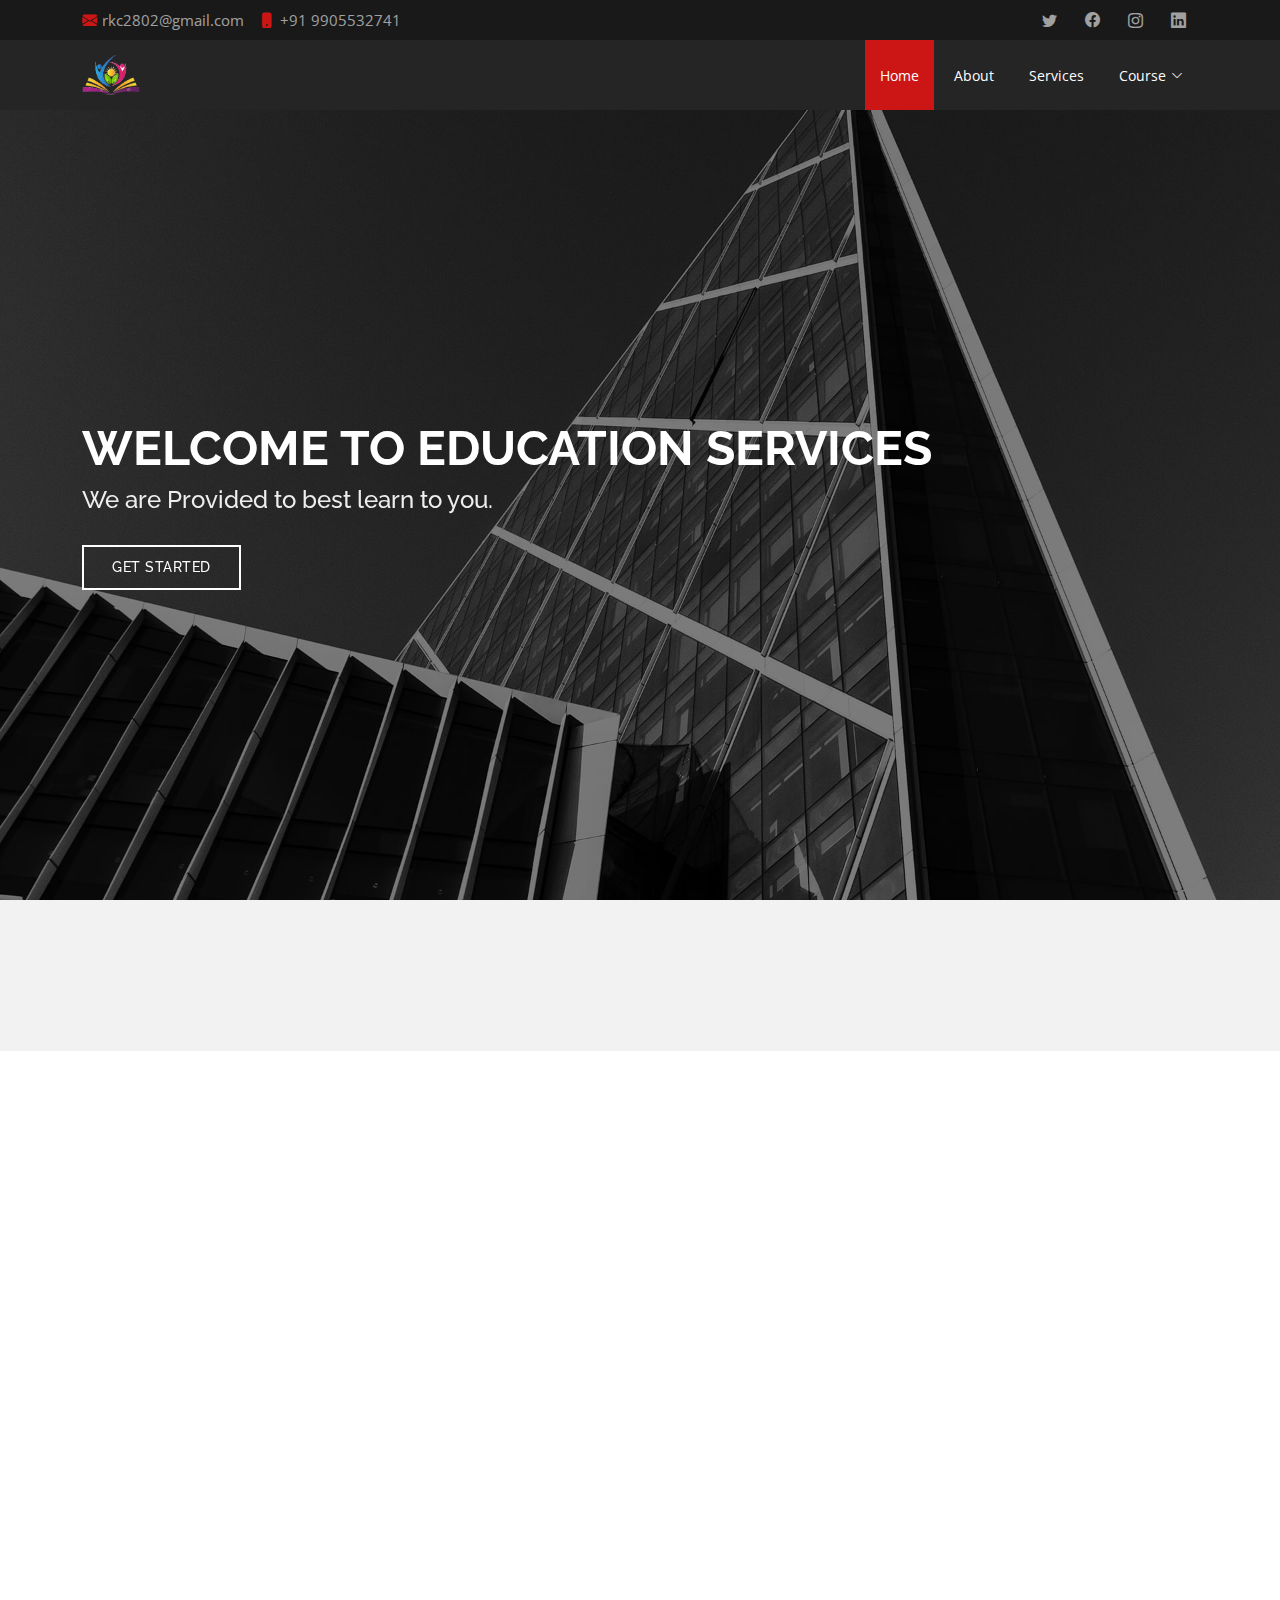
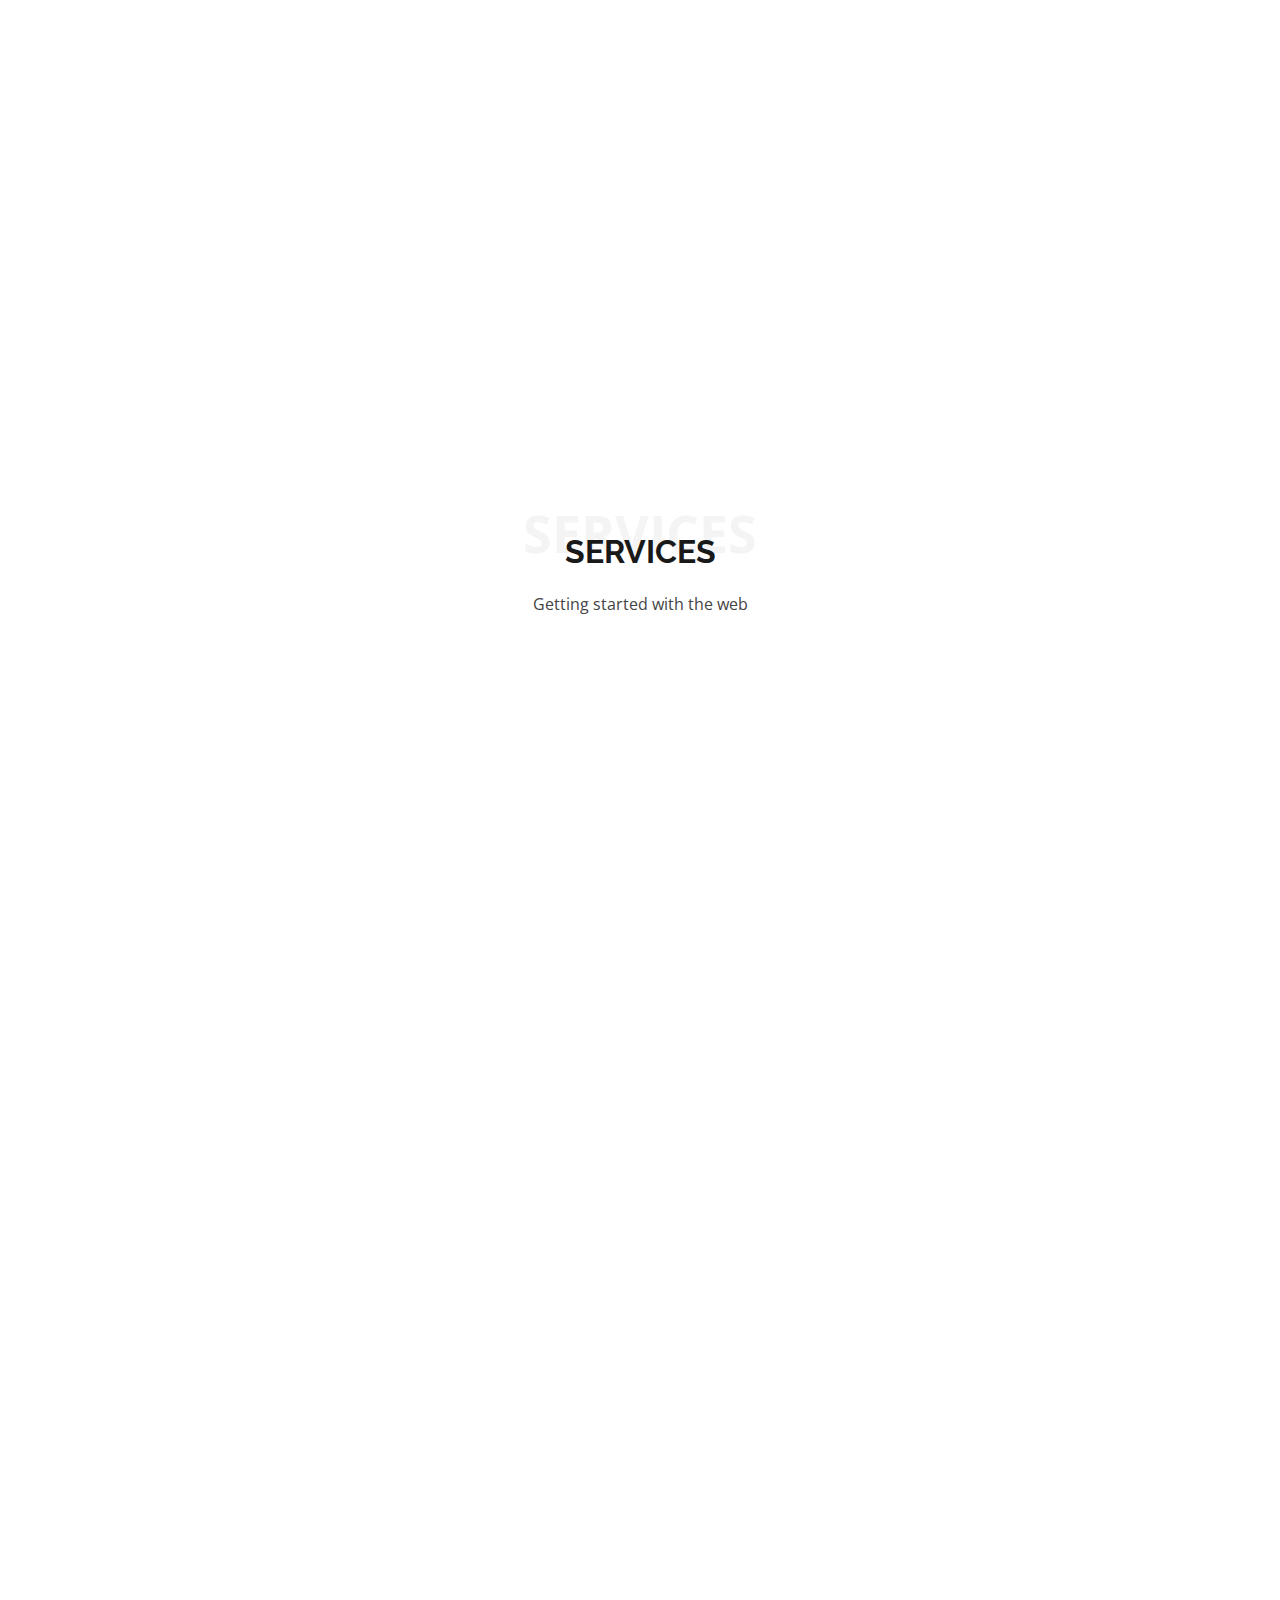
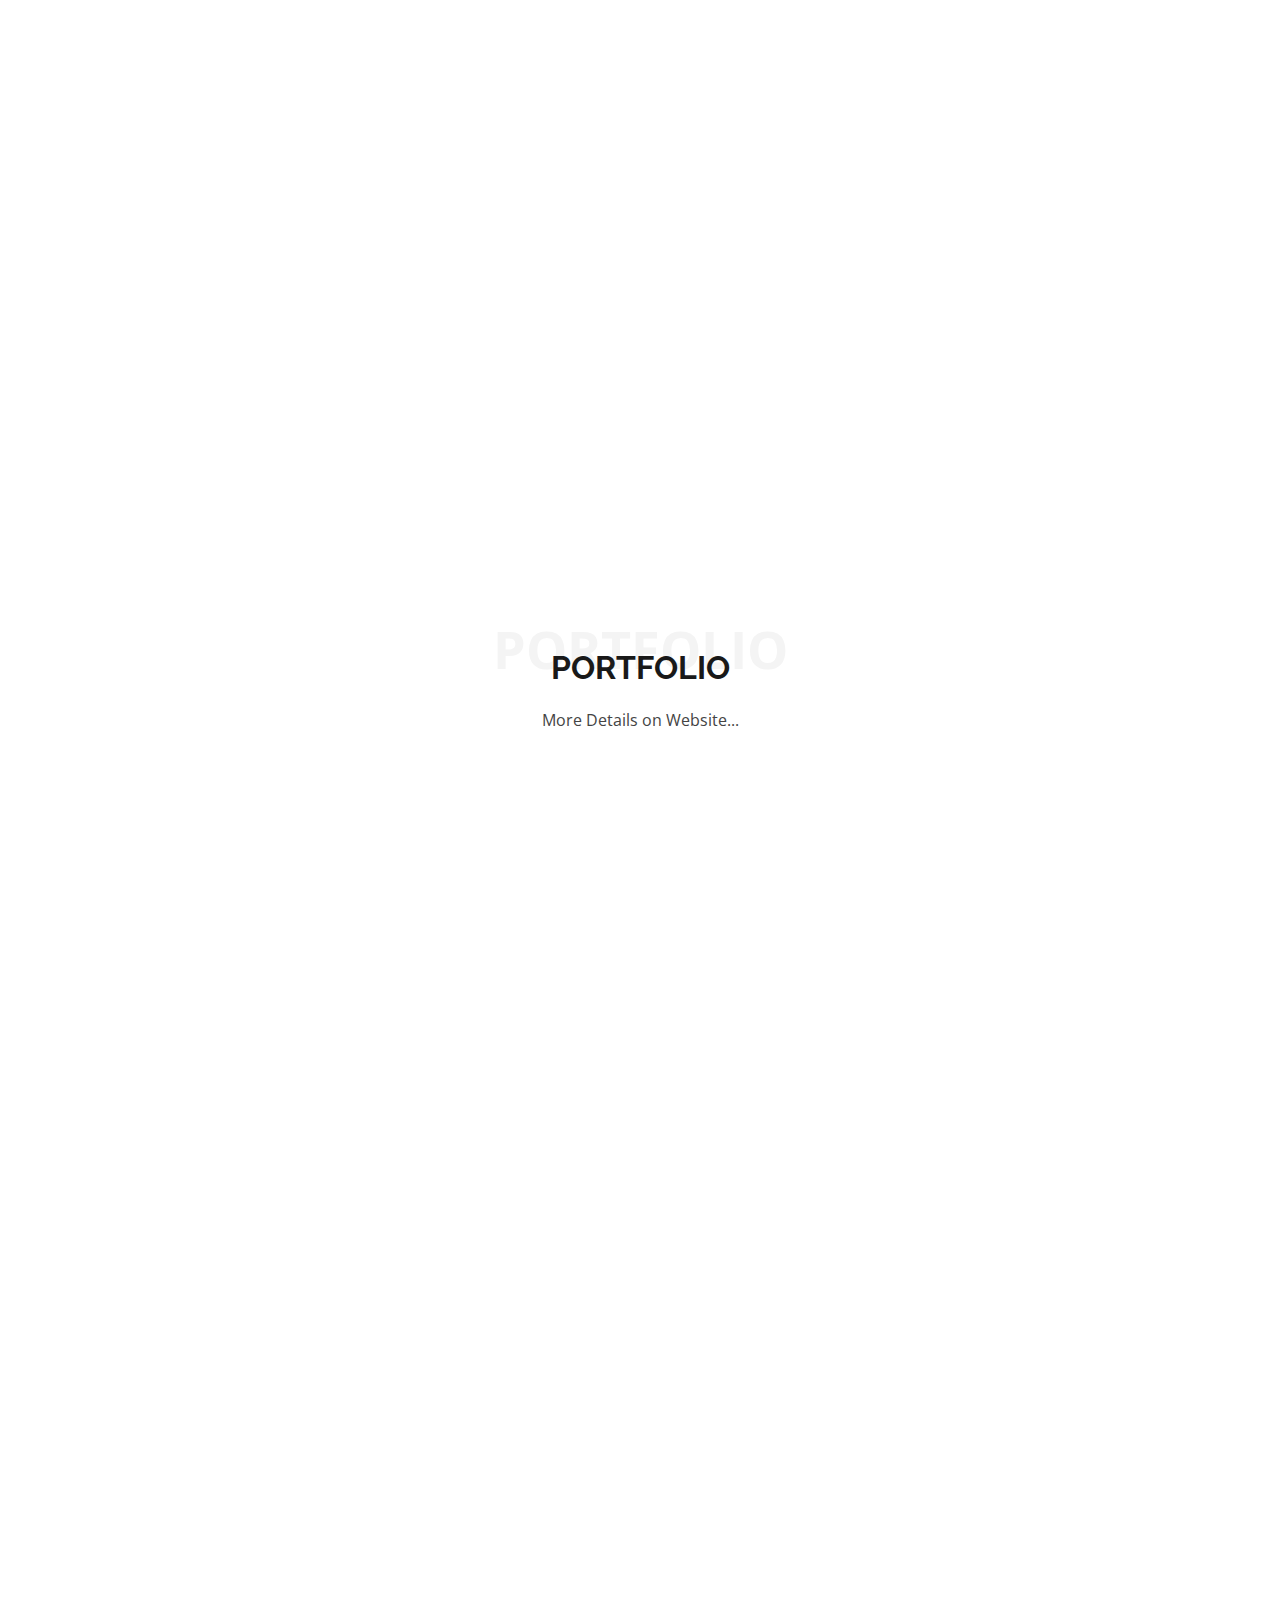
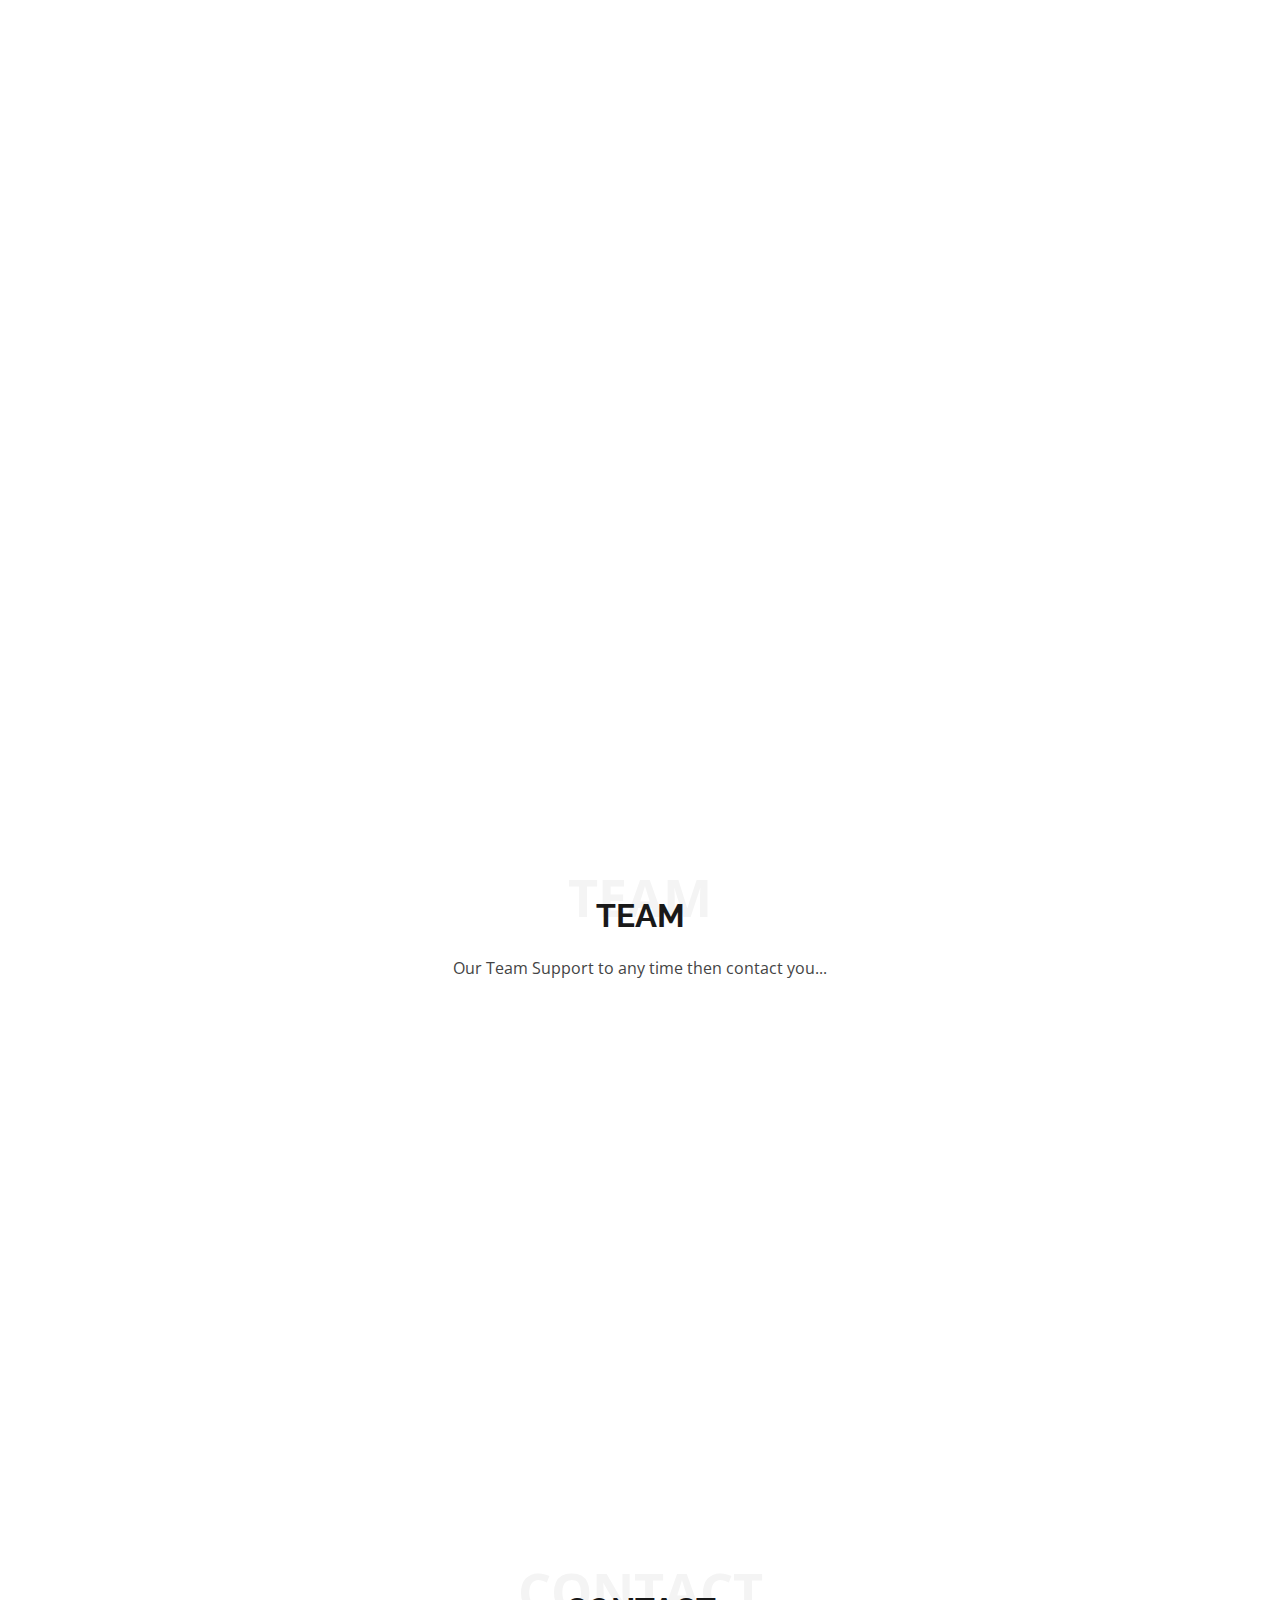
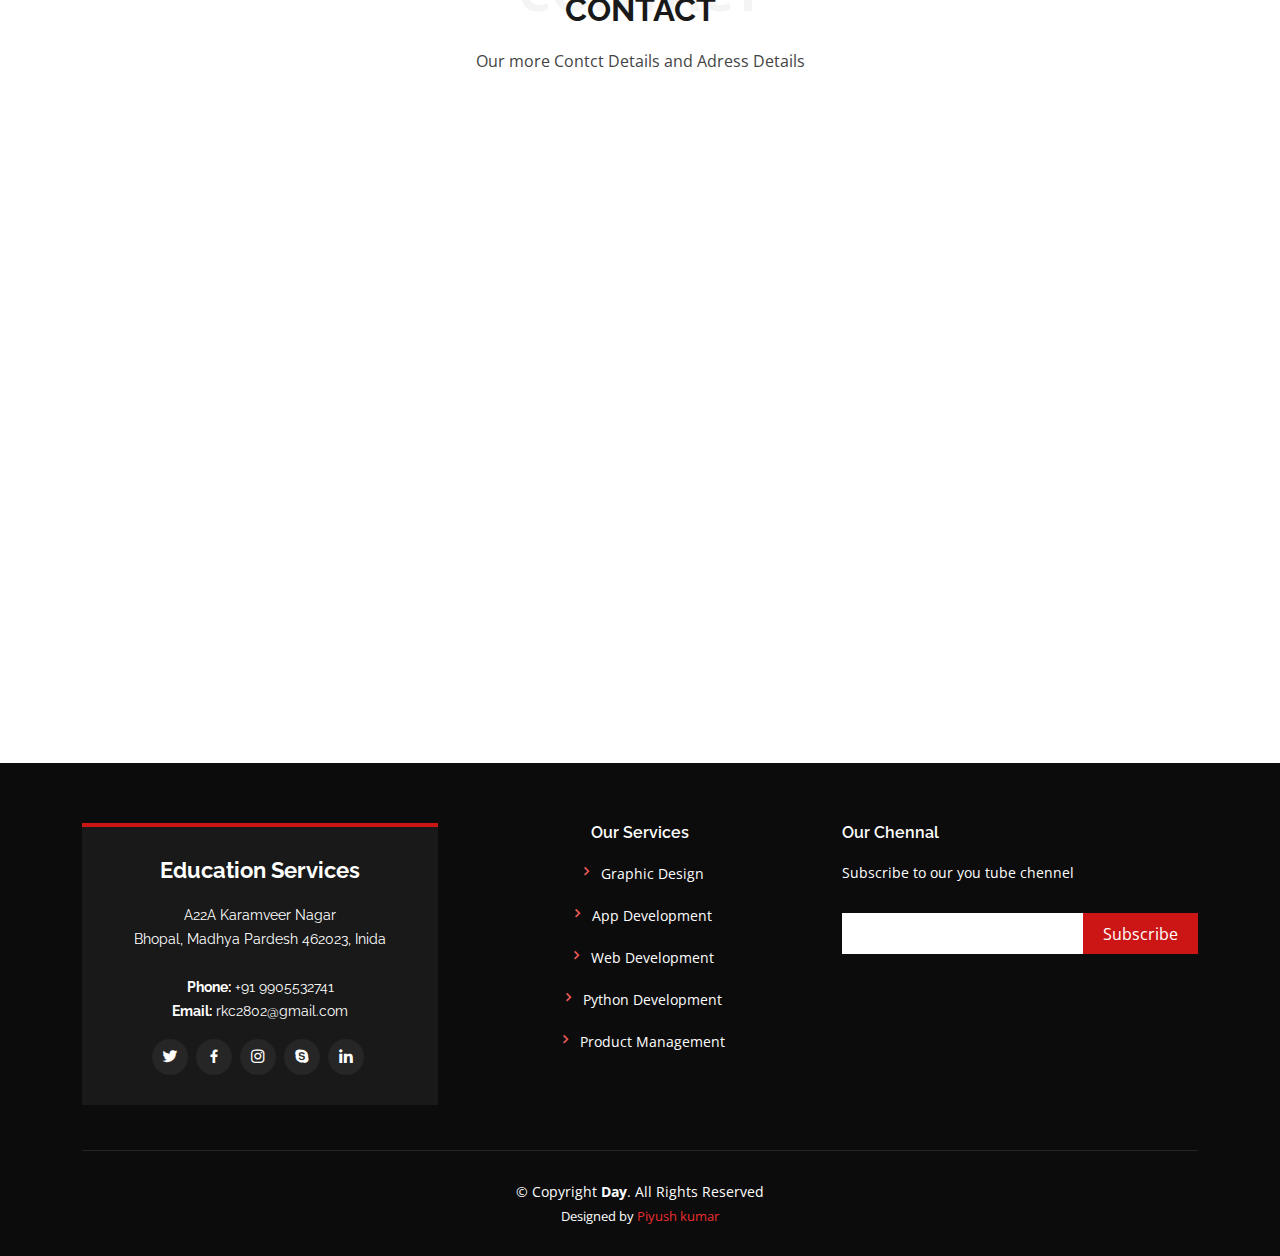
<file: index.html>
<!DOCTYPE html>
<html lang="en">

<head>
  <meta charset="utf-8">
  <meta content="width=device-width, initial-scale=1.0" name="viewport">

  <title>Education Services</title>
  <meta content="" name="description">
  <meta content="" name="keywords">

  <!-- Favicons -->
  <link href="assets/img/Favicon.png" rel="icon">

  <!-- Google Fonts -->
  <link
    href="https://fonts.googleapis.com/css?family=Open+Sans:300,300i,400,400i,600,600i,700,700i|Raleway:300,300i,400,400i,500,500i,600,600i,700,700i|Poppins:300,300i,400,400i,500,500i,600,600i,700,700i"
    rel="stylesheet">

  <!-- Vendor CSS Files -->
  <link href="assets/vendor/aos/aos.css" rel="stylesheet">
  <link href="assets/vendor/bootstrap/css/bootstrap.min.css" rel="stylesheet">
  <link href="assets/vendor/bootstrap-icons/bootstrap-icons.css" rel="stylesheet">
  <link href="assets/vendor/boxicons/css/boxicons.min.css" rel="stylesheet">
  <link href="assets/vendor/glightbox/css/glightbox.min.css" rel="stylesheet">
  <link href="assets/vendor/swiper/swiper-bundle.min.css" rel="stylesheet">

  <!-- Template Main CSS File -->
  <link href="assets/css/style.css" rel="stylesheet">

</head>

<body>

  <!-- ======= Top Bar ======= -->
  <section id="topbar" class="d-flex align-items-center">
    <div class="container d-flex justify-content-center justify-content-md-between">
      <div class="contact-info d-flex align-items-center">
        <i class="bi bi-envelope-fill"></i><a href="https://mail.google.com/mail/u/0/#inbox">rkc2802@gmail.com</a>
        <i class="bi bi-phone-fill phone-icon"></i> +91 9905532741
      </div>
      <div class="social-links d-none d-md-block">
        <a href="https://twitter.com/i/flow/login?input_flow_data=%7B%22requested_variant%22%3A%22eyJsYW5nIjoiZW4ifQ%3D%3D%22%7D"
          class="twitter"><i class="bi bi-twitter"></i></a>
        <a href="https://www.facebook.com/" class="facebook"><i class="bi bi-facebook"></i></a>
        <a href="https://www.instagram.com/accounts/login/" class="instagram"><i class="bi bi-instagram"></i></a>
        <a href="https://www.linkedin.com/login" class="linkedin"><i class="bi bi-linkedin"></i></i></a>
      </div>
    </div>
  </section>

  <!-- ======= Header ======= -->
  <header id="header" class="d-flex align-items-center">
    <div class="container d-flex align-items-center justify-content-between">

      <h1 class="logo"><a href="index.html"><img src="./assets//img//Favicon.png" alt=""></a></h1>

      <nav id="navbar" class="navbar">
        <ul>
          <li><a class="nav-link scrollto active" href="#hero">Home</a></li>
          <li><a class="nav-link scrollto" href="./about.html">About</a></li>
          <li><a class="nav-link scrollto" href="./services.html">Services</a></li>
          <li class="dropdown"><a href="#"><span>Course</span> <i class="bi bi-chevron-down"></i></a>
            <ul>
              <li><a href="./assets//course/html.pdf">HTML</a></li>
              <li><a href="./assets/course/css.pdf">CSS</a></li>
              <li><a href="./assets/course/javscript.pdf">JAVASCRIPT</a></li>
              <li><a href="./assets/course/jquery.pdf">JQUERY</a></li>
              <li><a href="./assets/course/react.pdf">REACTJS</a></li>
              <li><a href="./assets/course/node.pdf">NODEJS</a></li>
            </ul>
          </li>
        </ul>
        <i class="bi bi-list mobile-nav-toggle"></i>
      </nav>

    </div>
  </header><!-- End Header -->

  <!-- ======= Hero Section ======= -->
  <section id="hero" class="d-flex align-items-center">
    <div class="container position-relative" data-aos="fade-up" data-aos-delay="500">
      <h1>Welcome to Education Services</h1>
      <h2>We are Provided to best learn to you.</h2>
      <a href="#about" class="btn-get-started scrollto">Get Started</a>
    </div>
  </section><!-- End Hero -->

  <main id="main">

    <!-- ======= Clients Section ======= -->
    <section id="clients" class="clients">
      <div class="container" data-aos="zoom-in">

        <div class="row d-flex align-items-center">

          <div class="col-lg-2 col-md-4 col-6">
            <a href="./assets/course/html.pdf"><img src="assets/img/clients/html.png" class="img-fluid" alt=""></a>
          </div>

          <div class="col-lg-2 col-md-4 col-6">
            <a href="./assets/course/css.pdf"><img src="assets/img/clients/css.png" class="img-fluid" alt=""></a>
          </div>

          <div class="col-lg-2 col-md-4 col-6">
            <a href="./assets/course/javscript.pdf"><img src="assets/img/clients/javascript.png" class="img-fluid"
                alt=""></a>
          </div>

          <div class="col-lg-2 col-md-4 col-6">
            <a href="./assets/course/jquery.pdf"><img src="assets/img/clients/jquery.png" class="img-fluid" alt=""></a>
          </div>

          <div class="col-lg-2 col-md-4 col-6">
            <a href="./assets/course/react.pdf"><img src="assets/img/clients/react.png" class="img-fluid" alt=""></a>
          </div>

          <div class="col-lg-2 col-md-4 col-6">
            <a href="./assets/course/node.pdf"><img src="assets/img/clients/node.png" class="img-fluid" alt=""></a>
          </div>

        </div>

      </div>
    </section><!-- End Clients Section -->

    <!-- ======= About Section ======= -->
    <section id="about" class="about">
      <div class="container">

        <div class="row">
          <div class="col-lg-6 order-1 order-lg-2" data-aos="fade-left">
            <img src="assets/img/about.gif" class="img-fluid" alt="">
          </div>
          <div class="col-lg-6 pt-4 pt-lg-0 order-2 order-lg-1 content" data-aos="fade-right">
            <h3>Learning concept.</h3>
            <p class="fst-italic">
              The above definitions emphasize
              four attributes of learning…
            </p>
            <ul>
              <li><i class="bi bi-check-circle"></i> As Process: the first is that learning
                is permanent change in behaviour. </li>
              <li><i class="bi bi-check-circle"></i> It does not include change due to
                illness, fatigue, maturation and use of intoxicant.</li>
              <li><i class="bi bi-check-circle"></i> The learning is not directly observable
                but manifests in the activities of the individual. </li>
              <li><i class="bi bi-check-circle"></i> Learning depends on practice and experience. </li>
            </ul>
            <p>
              <b>Learning is improvement: </b>Learning is often
              considered as a process of improvement with practice or training. We learn many
              things, which help us to improve our performance.
            </p>
          </div>
        </div>

      </div>
    </section><!-- End About Section -->

    <!-- ======= Why Us Section ======= -->
    <section id="why-us" class="why-us">
      <div class="container">

        <div class="row">

          <div class="col-lg-4" data-aos="fade-up">
            <div class="box">
              <span>01</span>
              <h4>Front End Devloper</h4>
              <p>Html , Css , JavaScript , ReactJs , AngularJs , VueJs , jQuery , etc.....</p>
            </div>
          </div>

          <div class="col-lg-4 mt-4 mt-lg-0" data-aos="fade-up" data-aos-delay="150">
            <div class="box">
              <span>02</span>
              <h4>Back End devlopment</h4>
              <p>Java , Python , Php , NodeJs , DSA-data structure algorithum , etc.....</p>
            </div>
          </div>

          <div class="col-lg-4 mt-4 mt-lg-0" data-aos="fade-up" data-aos-delay="300">
            <div class="box">
              <span>03</span>
              <h4> DataBase</h4>
              <p>MongoDB , MariaDB , DynamoDB , MySQLDB , OracleDB , CouchDB , etc... </p>
            </div>
          </div>

        </div>

      </div>
    </section><!-- End Why Us Section -->


    <!-- ======= Services Section ======= -->
    <section id="services" class="services">
      <div class="container">

        <div class="section-title">
          <span>Services</span>
          <h2>Services</h2>
          <p>Getting started with the web</p>
        </div>

        <div class="row">
          <div class="col-lg-4 col-md-6 d-flex align-items-stretch" data-aos="fade-up">
            <div class="icon-box">
              <div class="icon"><i class="bx bxl-dribbble"></i></div>
              <h4><a href=""><b class="services-color">HTML — Structuring the web</b></a></h4>
              <p>HTML is the language that we use to structure the different parts of our content
                and define what their meaning or purpose is. This topic teaches HTML in detail.</p>
            </div>
          </div>

          <div class="col-lg-4 col-md-6 d-flex align-items-stretch mt-4 mt-md-0" data-aos="fade-up"
            data-aos-delay="150">
            <div class="icon-box">
              <div class="icon"><i class="bx bx-file"></i></div>
              <h4><a href=""><b class="services-color">CSS — Styling the web</b></a></h4>
              <p>CSS is the language that we can use to style and layout our web content, as well as
                adding behavior like animation. This topic provides comprehensive coverage of CSS.</p>
            </div>
          </div>

          <div class="col-lg-4 col-md-6 d-flex align-items-stretch mt-4 mt-lg-0" data-aos="fade-up"
            data-aos-delay="300">
            <div class="icon-box">
              <div class="icon"><i class="bx bx-tachometer"></i></div>
              <h4><a href=""><b class="services-color">JavaScript — Dynamic client-side scripting</b></a></h4>
              <p>JavaScript is the scripting language used to add dynamic functionality to web pages. This
                topic teaches all the essentials needed to become comfortable with writing and understanding JavaScript.
              </p>
            </div>
          </div>

          <div class="col-lg-4 col-md-6 d-flex align-items-stretch mt-4" data-aos="fade-up" data-aos-delay="450">
            <div class="icon-box">
              <div class="icon"><i class="bx bx-world"></i></div>
              <h4><a href=""><b class="services-color">Web forms — Working with user data</b></a></h4>
              <p>Web forms are a potent tool for interacting with users — most commonly, they are used for collecting
                data from users, or allowing them to control a user interface. In the articles listed below, we'll cover
                all the essential aspects of structuring, styling, and interacting with web forms.</p>
            </div>
          </div>

          <div class="col-lg-4 col-md-6 d-flex align-items-stretch mt-4" data-aos="fade-up" data-aos-delay="600">
            <div class="icon-box">
              <div class="icon"><i class="bx bx-slideshow"></i></div>
              <h4><a href=""><b class="services-color">Accessibility — make the web usable by everyone</b></a></h4>
              <p>Accessibility is the practice of making web content available to as many people as possible regardless
                of disability, device, locale, or other differentiating factors. This topic gives you all you need to
                know.</p>
            </div>
          </div>

          <div class="col-lg-4 col-md-6 d-flex align-items-stretch mt-4" data-aos="fade-up" data-aos-delay="750">
            <div class="icon-box">
              <div class="icon"><i class="bx bx-arch"></i></div>
              <h4><a href=""><b class="services-color">Tools and testing</b></a></h4>
              <p>This topic covers the tools developers use to facilitate their work, such as cross-browser testing
                tools,
                linters, formatters, transformation tools, version control systems, deployment tools, and client-side
                JavaScript frameworks.</p>
            </div>
          </div>

          <div class="col-lg-4 col-md-6 d-flex align-items-stretch mt-4" data-aos="fade-up" data-aos-delay="450">
            <div class="icon-box">
              <div class="icon"><i class="bx bx-world"></i></div>
              <h4><a href=""><b class="services-color">Web Performance — making websites fast and responsive</b></a>
              </h4>
              <p>Web performance is the art of making sure web applications download fast and are responsive to user
                interaction, regardless of a user's bandwidth, screen size, network, or device capabilities.</p>
            </div>
          </div>

          <div class="col-lg-4 col-md-6 d-flex align-items-stretch mt-4" data-aos="fade-up" data-aos-delay="600">
            <div class="icon-box">
              <div class="icon"><i class="bx bx-slideshow"></i></div>
              <h4><a href=""><b class="services-color">Server-side website programming</b></a></h4>
              <p>Even if you are concentrating on client-side web development, it is still useful to
                know how servers and server-side code features work.</p>
            </div>
          </div>

          <div class="col-lg-4 col-md-6 d-flex align-items-stretch mt-4" data-aos="fade-up" data-aos-delay="750">
            <div class="icon-box">
              <div class="icon"><i class="bx bx-arch"></i></div>
              <h4><a href=""><b class="services-color">Web literacy map</b></a></h4>
              <p>A framework for entry-level web literacy and 21st-century skills, which also provides
                access to teaching activities sorted by category.</p>
            </div>
          </div>

        </div>

      </div>
    </section><!-- End Services Section -->

    <!-- ======= Portfolio Section ======= -->
    <section id="portfolio" class="portfolio">
      <div class="container">

        <div class="section-title">
          <span>Portfolio</span>
          <h2>Portfolio</h2>
          <p>More Details on Website...</p>
        </div>

        <div class="row" data-aos="fade-up">
          <div class="col-lg-12 d-flex justify-content-center">
            <ul id="portfolio-flters">
              <li data-filter="*" class="filter-active">All</li>
              <li data-filter=".filter-card">Card</li>
              <li data-filter=".filter-app">App</li>
              <li data-filter=".filter-web">Web</li>
            </ul>
          </div>
        </div>

        <div class="row portfolio-container" data-aos="fade-up" data-aos-delay="150">

          <div class="col-lg-6 col-md-6 portfolio-item filter-app">
            <img src="assets/img/Favicon.png" class="img-fluid" alt="">
            <div class="portfolio-info">
              <h4>Education Services</h4>
              <a href="assets/img/Favicon.png" data-gallery="portfolioGallery" class="portfolio-lightbox preview-link"
                title="Education Services"><i class="bx bx-plus"></i></a>
              <a href="portfolio-details.html" class="details-link" title="More Details"><i class="bx bx-link"></i></a>
            </div>
          </div>

          <div class="col-lg-6 col-md-6 portfolio-item filter-app">
            <img src="assets/img/portfolio/app.png" class="img-fluid" alt="">
            <div class="portfolio-info">
              <h4>Download</h4>
              <a href="assets/img/portfolio/app.png" data-gallery="portfolioGallery"
                class="portfolio-lightbox preview-link" title="Download"><i class="bx bx-plus"></i></a>
              <a href="portfolio-details.html" class="details-link" title="More Details"><i class="bx bx-link"></i></a>
            </div>
          </div>

          <div class="col-lg-4 col-md-6 portfolio-item filter-card">
            <img src="assets/img/portfolio/portfolio-4.jpg" class="img-fluid" alt="">
            <div class="portfolio-info">
              <h4>Tablet</h4>
              <a href="assets/img/portfolio/portfolio-4.jpg" data-gallery="portfolioGallery"
                class="portfolio-lightbox preview-link" title="Tablet"><i class="bx bx-plus"></i></a>
              <a href="portfolio-details.html" class="details-link" title="More Details"><i class="bx bx-link"></i></a>
            </div>
          </div>

          <div class="col-lg-4 col-md-6 portfolio-item filter-card">
            <img src="assets/img/portfolio/portfolio-7.jpg" class="img-fluid" alt="">
            <div class="portfolio-info">
              <h4>Thank you</h4>
              <a href="assets/img/portfolio/portfolio-7.jpg" data-gallery="portfolioGallery"
                class="portfolio-lightbox preview-link" title="Thank you"><i class="bx bx-plus"></i></a>
              <a href="portfolio-details.html" class="details-link" title="More Details"><i class="bx bx-link"></i></a>
            </div>
          </div>

          <div class="col-lg-4 col-md-6 portfolio-item filter-card">
            <img src="assets/img/portfolio/portfolio-8.jpg" class="img-fluid" alt="">
            <div class="portfolio-info">
              <h4>Laptop</h4>
              <a href="assets/img/portfolio/portfolio-8.jpg" data-gallery="portfolioGallery"
                class="portfolio-lightbox preview-link" title="Laptop"><i class="bx bx-plus"></i></a>
              <a href="portfolio-details.html" class="details-link" title="More Details"><i class="bx bx-link"></i></a>
            </div>
          </div>

          <div class="col-lg-12 col-md-6 portfolio-item filter-web">
            <img src="assets/img/portfolio/website.png" class="img-fluid" alt="">
            <div class="portfolio-info">
              <h4>Website</h4>
              <a href="assets/img/portfolio/website.png" data-gallery="portfolioGallery"
                class="portfolio-lightbox preview-link" title="Website"><i class="bx bx-plus"></i></a>
              <a href="portfolio-details.html" class="details-link" title="more Details"><i class="bx bx-link"></i></a>
            </div>
          </div>

        </div>

      </div>
    </section><!-- End Portfolio Section -->


    <!-- ======= Team Section ======= -->
    <section id="team" class="team">
      <div class="container">

        <div class="section-title">
          <span>Team</span>
          <h2>Team</h2>
          <p>Our Team Support to any time then contact you...</p>
        </div>

        <div class="row">
          <div class="col-lg-4 col-md-6 d-flex align-items-stretch" data-aos="zoom-in">
            <div class="member">
              <img src="assets/img/team/piyush.jpeg" alt="">
              <h4>Piyush kumar</h4>
              <span>Web devloper</span>
              <p>
                Web Devloper for Html, Css, JavaScript, Bootstrap, React, Node...
              </p>
              <div class="number">
                <span>+91 9905532741</span>
              </div>
            </div>
          </div>

          <div class="col-lg-4 col-md-6 d-flex align-items-stretch" data-aos="zoom-in">
            <div class="member">
              <img src="assets/img/team/suresh.jpg" alt="">
              <h4>Suresh kumar Yadav</h4>
              <span>Python Devloper</span>
              <p>
                Python Devloper for Python, Django, Node, MongoDb...
              </p>
              <div class="number">
                <span>+91 9770529166</span>
              </div>
            </div>
          </div>

          <div class="col-lg-4 col-md-6 d-flex align-items-stretch" data-aos="zoom-in">
            <div class="member">
              <img src="assets/img/team/shivam.jpeg" alt="">
              <h4>Shivam kumar Thakur</h4>
              <span>App Devloper</span>
              <p>
                App Devloper for c, c++, Java, Android, ReactNative,Mysql...
              </p>
              <div class="number">
                <span>+91 7974909938</span>
              </div>
            </div>
          </div>

        </div>

      </div>
    </section><!-- End Team Section -->

    <!-- ======= Contact Section ======= -->
    <section id="contact" class="contact">
      <div class="container">

        <div class="section-title">
          <span>Contact</span>
          <h2>Contact</h2>
          <p>Our more Contct Details and Adress Details</p>
        </div>

        <div class="row" data-aos="fade-up">
          <div class="col-lg-6">
            <div class="info-box mb-4">
              <i class="bx bx-map"></i>
              <h3>Our Address</h3>
              <p>A22A Karamveer Nagar 462023</p>
            </div>
          </div>

          <div class="col-lg-3 col-md-6">
            <div class="info-box  mb-4">
              <i class="bx bx-envelope"></i>
              <h3>Email Us</h3>
              <p>rkc2802@gmail.com</p>
            </div>
          </div>

          <div class="col-lg-3 col-md-6">
            <div class="info-box  mb-4">
              <i class="bx bx-phone-call"></i>
              <h3>Call Us</h3>
              <p>+91 9905532741</p>
            </div>
          </div>

        </div>
        <!--               src="https://www.google.com/maps/embed?pb=!1m14!1m8!1m3!1d12097.433213460943!2d-74.0062269!3d40.7101282!3m2!1i1024!2i768!4f13.1!3m3!1m2!1s0x0%3A0xb89d1fe6bc499443!2sDowntown+Conference+Center!5e0!3m2!1smk!2sbg!4v1539943755621"
 -->

        <div class="row" data-aos="fade-up">

            <div class="col-lg-6">
              <div class="gmap_canvas"><iframe class="mb-4 mb-lg-0" width="100%" height="400" id="gmap_canvas"
                  src="https://maps.google.com/maps?q=462023%20bhopal%20india&t=&z=13&ie=UTF8&iwloc=&output=embed"
                  frameborder="0" scrolling="no" marginheight="0" marginwidth="0"></iframe><a
                  href="https://123movies-org.net"></a><br>
              </div>
            </div>

          <div class="col-lg-6">
            <form action="forms/contact.php" method="post" role="form" class="php-email-form">
              <div class="row">
                <div class="col-md-6 form-group">
                  <input type="text" name="name" class="form-control" id="name" placeholder="Your Name" required>
                </div>
                <div class="col-md-6 form-group mt-3 mt-md-0">
                  <input type="email" class="form-control" name="email" id="email" placeholder="Your Email" required>
                </div>
              </div>
              <div class="form-group mt-3">
                <input type="text" class="form-control" name="subject" id="subject" placeholder="Subject" required>
              </div>
              <div class="form-group mt-3">
                <textarea class="form-control" name="message" rows="5" placeholder="Message" required></textarea>
              </div>
              <div class="my-3">
                <div class="loading">Loading</div>
                <div class="error-message"></div>
                <div class="sent-message">Your message has been sent. Thank you!</div>
              </div>
              <div class="text-center"><button type="submit">Send Message</button></div>
            </form>
          </div>

        </div>

      </div>
    </section><!-- End Contact Section -->

  </main><!-- End #main -->

  <!-- ======= Footer ======= -->
  <footer id="footer">
    <div class="footer-top">
      <div class="container">
        <div class="row">

          <div class="col-lg-4 col-md-6">
            <div class="footer-info">
              <h3>Education Services</h3>
              <p>
                A22A Karamveer Nagar <br>
                Bhopal, Madhya Pardesh 462023, Inida<br><br>
                <strong>Phone:</strong> +91 9905532741<br>
                <strong>Email:</strong> rkc2802@gmail.com<br>
              </p>
              <div class="social-links mt-3">
                <a href="https://twitter.com/i/flow/login?input_flow_data=%7B%22requested_variant%22%3A%22eyJsYW5nIjoiZW4ifQ%3D%3D%22%7D"
                  class="twitter"><i class="bx bxl-twitter"></i></a>
                <a href="https://www.facebook.com/" class="facebook"><i class="bx bxl-facebook"></i></a>
                <a href="https://www.instagram.com/accounts/login/" class="instagram"><i
                    class="bx bxl-instagram"></i></a>
                <a href="https://www.skype.com/en/" class="google-plus"><i class="bx bxl-skype"></i></a>
                <a href="https://www.linkedin.com/login" class="linkedin"><i class="bx bxl-linkedin"></i></a>
              </div>
            </div>
          </div>

          <div class="col-lg-4 col-md-6 footer-links text-center">
            <h4>Our Services</h4>
            <ul>
              <li><i class="bx bx-chevron-right"></i> <a href="#">Graphic Design</a></li>
              <li><i class="bx bx-chevron-right"></i> <a href="#">App Development</a></li>
              <li><i class="bx bx-chevron-right"></i> <a href="#">Web Development</a></li>
              <li><i class="bx bx-chevron-right"></i> <a href="#">Python Development</a></li>
              <li><i class="bx bx-chevron-right"></i> <a href="#">Product Management</a></li>
            </ul>
          </div>

          <div class="col-lg-4 col-md-6 footer-newsletter">
            <h4>Our Chennal</h4>
            <p>Subscribe to our you tube chennel</p>
            <form action="" method="post">
              <input type="email" name="email"><input type="submit" value="Subscribe">
            </form>
          </div>

        </div>
      </div>
    </div>

    <div class="container">
      <div class="copyright">
        &copy; Copyright <strong><span>Day</span></strong>. All Rights Reserved
      </div>
      <div class="credits">
        Designed by <a href="#">Piyush kumar</a>
      </div>
    </div>
  </footer><!-- End Footer -->

  <a href="#" class="back-to-top d-flex align-items-center justify-content-center"><i
      class="bi bi-arrow-up-short"></i></a>
  <div id="preloader"></div>

  <!-- Vendor JS Files -->
  <script src="assets/vendor/aos/aos.js"></script>
  <script src="assets/vendor/bootstrap/js/bootstrap.bundle.min.js"></script>
  <script src="assets/vendor/glightbox/js/glightbox.min.js"></script>
  <script src="assets/vendor/isotope-layout/isotope.pkgd.min.js"></script>
  <script src="assets/vendor/php-email-form/validate.js"></script>
  <script src="assets/vendor/swiper/swiper-bundle.min.js"></script>

  <!-- Template Main JS File -->
  <script src="assets/js/main.js"></script>

</body>

</html>
</file>
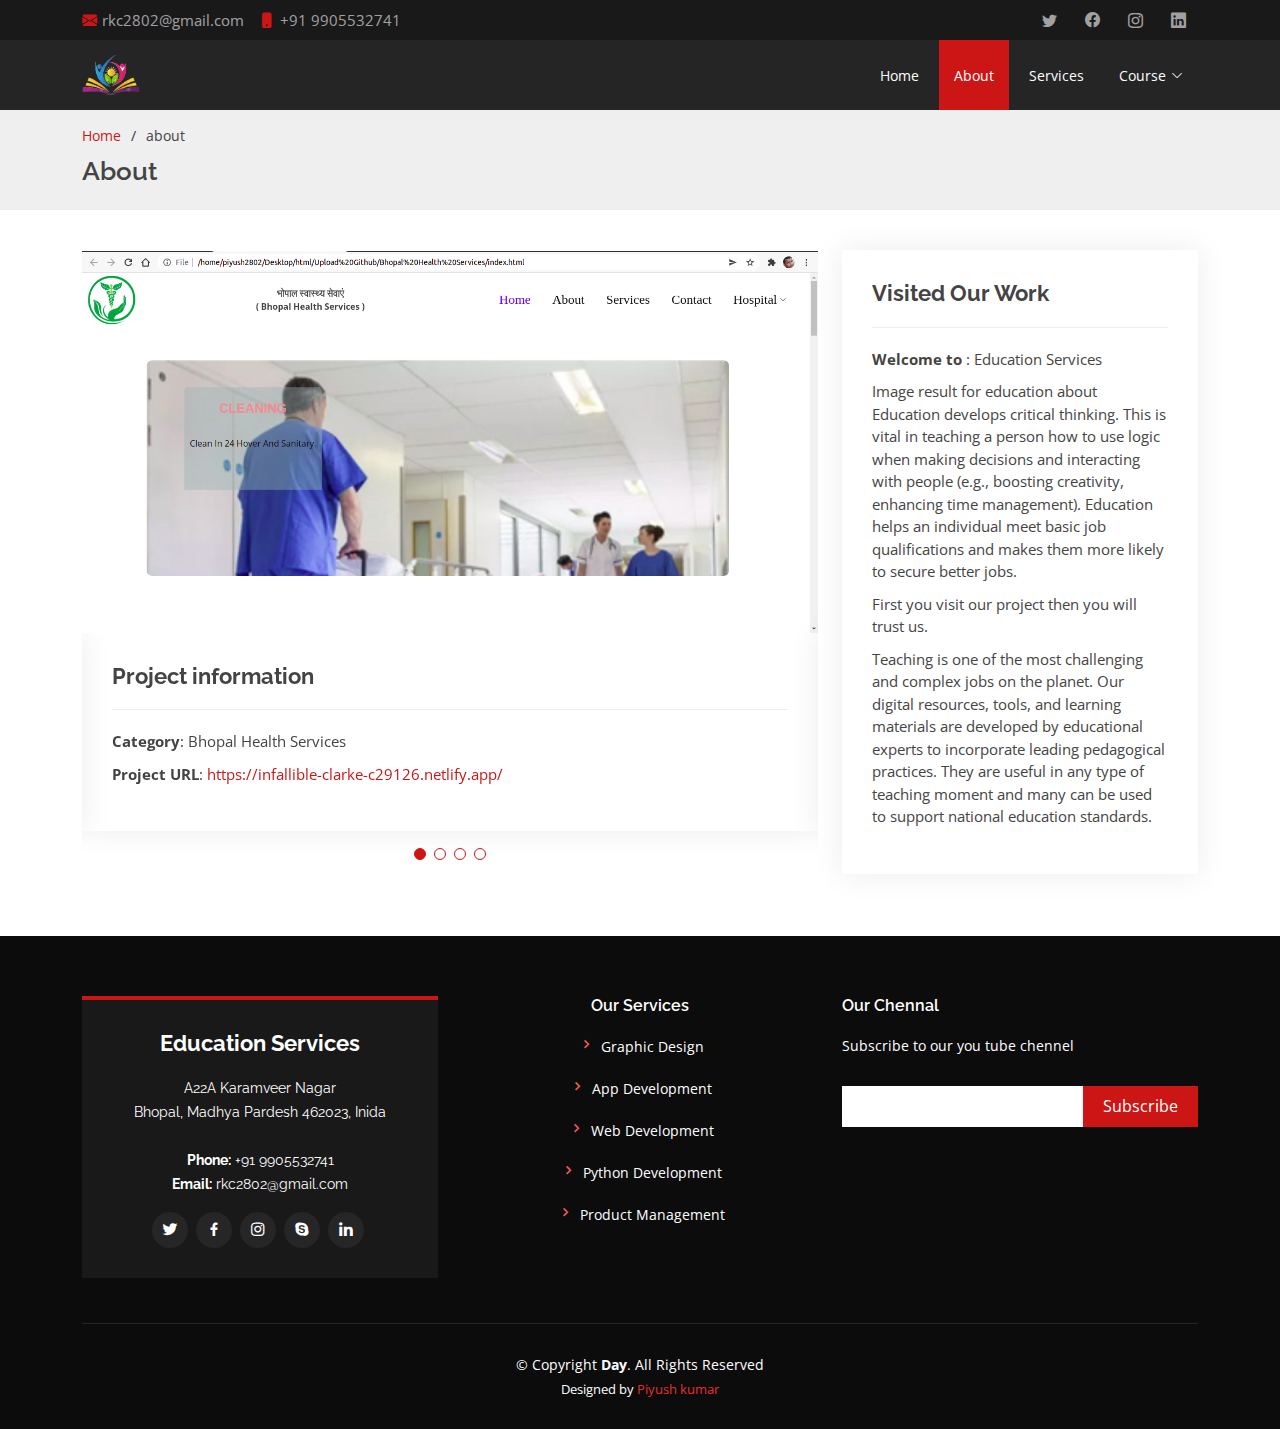
<file: about.html>
<!DOCTYPE html>
<html lang="en">

<head>
  <meta charset="utf-8">
  <meta content="width=device-width, initial-scale=1.0" name="viewport">

  <title>Education Services/about</title>
  <meta content="" name="description">
  <meta content="" name="keywords">

  <!-- Favicons -->
  <link href="assets/img/Favicon.png" rel="icon">

  <!-- Google Fonts -->
  <link href="https://fonts.googleapis.com/css?family=Open+Sans:300,300i,400,400i,600,600i,700,700i|Raleway:300,300i,400,400i,500,500i,600,600i,700,700i|Poppins:300,300i,400,400i,500,500i,600,600i,700,700i" rel="stylesheet">

  <!-- Vendor CSS Files -->
  <link href="assets/vendor/aos/aos.css" rel="stylesheet">
  <link href="assets/vendor/bootstrap/css/bootstrap.min.css" rel="stylesheet">
  <link href="assets/vendor/bootstrap-icons/bootstrap-icons.css" rel="stylesheet">
  <link href="assets/vendor/boxicons/css/boxicons.min.css" rel="stylesheet">
  <link href="assets/vendor/glightbox/css/glightbox.min.css" rel="stylesheet">
  <link href="assets/vendor/swiper/swiper-bundle.min.css" rel="stylesheet">

  <!-- Template Main CSS File -->
  <link href="assets/css/style.css" rel="stylesheet">

</head>

<body>

  <!-- ======= Top Bar ======= -->
  <section id="topbar" class="d-flex align-items-center">
    <div class="container d-flex justify-content-center justify-content-md-between">
      <div class="contact-info d-flex align-items-center">
        <i class="bi bi-envelope-fill"></i><a href="https://mail.google.com/mail/u/0/#inbox">rkc2802@gmail.com</a>
        <i class="bi bi-phone-fill phone-icon"></i> +91 9905532741
      </div>
      <div class="social-links d-none d-md-block">
        <a href="https://twitter.com/i/flow/login?input_flow_data=%7B%22requested_variant%22%3A%22eyJsYW5nIjoiZW4ifQ%3D%3D%22%7D" class="twitter"><i class="bi bi-twitter"></i></a>
        <a href="https://www.facebook.com/" class="facebook"><i class="bi bi-facebook"></i></a>
        <a href="https://www.instagram.com/accounts/login/" class="instagram"><i class="bi bi-instagram"></i></a>
        <a href="https://www.linkedin.com/login" class="linkedin"><i class="bi bi-linkedin"></i></i></a>
      </div>
    </div>
  </section>

  <!-- ======= Header ======= -->
  <header id="header" class="d-flex align-items-center">
    <div class="container d-flex align-items-center justify-content-between">

      <h1 class="logo"><a href="index.html"><img src="./assets//img/Favicon.png" alt=""></a></h1>

      <nav id="navbar" class="navbar">
        <ul>
          <li><a class="nav-link scrollto" href="./index.html">Home</a></li>
          <li><a class="nav-link scrollto active" href="#">About</a></li>
          <li><a class="nav-link scrollto" href="./services.html">Services</a></li>
          <li class="dropdown"><a href="#"><span>Course</span> <i class="bi bi-chevron-down"></i></a>
            <ul>
                <li><a href="./assets/course/html.pdf">HTML</a></li>
                <li><a href="./assets/course/css.pdf">CSS</a></li>
                <li><a href="./assets/course/javscript.pdf">JAVASCRIPT</a></li>
                <li><a href="./assets/course/jquery.pdf">JQUERY</a></li>
                <li><a href="./assets/course/react.pdf">REACTJS</a></li>
                <li><a href="./assets/course/node.pdf">NODEJS</a></li>
              </ul>
          </li>
        </ul>
        <i class="bi bi-list mobile-nav-toggle"></i>
      </nav><!-- .navbar -->

    </div>
  </header><!-- End Header -->

  <main id="main">
     <!-- ======= Breadcrumbs ======= -->
     <section id="breadcrumbs" class="breadcrumbs">
      <div class="container">

        <ol>
          <li><a href="index.html">Home</a></li>
          <li>about</li>
        </ol>
        <h2>About</h2>

      </div>
    </section><!-- End Breadcrumbs -->

    <!-- ======= about Section ======= -->
    <section id="portfolio-details" class="portfolio-details">
      <div class="container">

        <div class="row gy-4">

          <div class="col-lg-8">
            <div class="portfolio-details-slider swiper-container">
              <div class="swiper-wrapper align-items-center">

                <div class="swiper-slide">
                  <img src="assets/img/about/bhs.png" alt="">
                  <div class="portfolio-info">
                    <h3>Project information</h3>
                    <ul>
                      <li><strong>Category</strong>: Bhopal Health Services</li>
                      <li><strong>Project URL</strong>: <a href="https://infallible-clarke-c29126.netlify.app/">https://infallible-clarke-c29126.netlify.app/</a></li>
                    </ul>
                  </div>
                </div>

                <div class="swiper-slide">
                  <img src="assets/img/about/img-download.png" alt="">
                  <div class="portfolio-info">
                    <h3>Project information</h3>
                    <ul>
                      <li><strong>Category</strong>: Image Downloader</li>
                      <li><strong>Project URL</strong>: <a href="https://happy-raman-a8f282.netlify.app/">https://happy-raman-a8f282.netlify.app/</a></li>
                    </ul>
                  </div>
                </div>

                <div class="swiper-slide">
                  <img src="assets/img/about/portland.png" alt="">
                  <div class="portfolio-info">
                    <h3>Project information</h3>
                    <ul>
                      <li><strong>Category</strong>: Portland Shopping</li>
                      <li><strong>Project URL</strong>: <a href="https://dreamy-lichterman-e3301a.netlify.app/">https://dreamy-lichterman-e3301a.netlify.app/</a></li>
                    </ul>
                  </div>
                </div>

                <div class="swiper-slide">
                  <img src="assets/img/about/crtd-design.png" alt="">
                  <div class="portfolio-info">
                    <h3>Project information</h3>
                    <ul>
                      <li><strong>Category</strong>: CETD Design</li>
                      <li><strong>Project URL</strong>: <a href="https://nifty-chandrasekhar-376ee0.netlify.app/">https://nifty-chandrasekhar-376ee0.netlify.app/</a></li>
                    </ul>
                  </div>
                </div>
                
              </div>
              <div class="swiper-pagination"></div>
            </div>
          </div>

          <div class="col-lg-4">
            <div class="portfolio-info">
              <h3>Visited Our Work</h3>
              <ul>
                <li><strong>Welcome to </strong>: Education Services</li>
                <li>
                  Image result for education about
                  Education develops critical thinking. This is vital in teaching a person 
                  how to use logic when making decisions and interacting with people (e.g., boosting 
                  creativity, enhancing time management). Education helps an individual meet basic job 
                  qualifications and makes them more likely to secure better jobs.</li>
                  <li>First you visit our project then you will trust us.</li>
                  <li>Teaching is one of the most challenging and complex jobs on the planet. Our digital 
                    resources, tools, and learning materials are developed by educational experts to incorporate 
                    leading pedagogical practices. They are useful in any type of teaching moment and many can be 
                    used to support national education standards.</li>
              </ul>
            </div>
          </div>

        </div>

      </div>
    </section><!-- End about Section -->
  </main>

  <!-- ======= Footer ======= -->
  <footer id="footer">
    <div class="footer-top">
      <div class="container">
        <div class="row">

          <div class="col-lg-4 col-md-6">
            <div class="footer-info">
              <h3>Education Services</h3>
              <p>
                A22A Karamveer Nagar <br>
                Bhopal, Madhya Pardesh 462023, Inida<br><br>
                <strong>Phone:</strong> +91 9905532741<br>
                <strong>Email:</strong> rkc2802@gmail.com<br>
              </p>
              <div class="social-links mt-3">
                <a href="https://twitter.com/i/flow/login?input_flow_data=%7B%22requested_variant%22%3A%22eyJsYW5nIjoiZW4ifQ%3D%3D%22%7D" class="twitter"><i class="bx bxl-twitter"></i></a>
                <a href="https://www.facebook.com/" class="facebook"><i class="bx bxl-facebook"></i></a>
                <a href="https://www.instagram.com/accounts/login/" class="instagram"><i class="bx bxl-instagram"></i></a>
                <a href="https://www.skype.com/en/" class="google-plus"><i class="bx bxl-skype"></i></a>
                <a href="https://www.linkedin.com/login" class="linkedin"><i class="bx bxl-linkedin"></i></a>
              </div>
            </div>
          </div>

          <div class="col-lg-4 col-md-6 footer-links text-center">
            <h4>Our Services</h4>
            <ul>
              <li><i class="bx bx-chevron-right"></i> <a href="#">Graphic Design</a></li>
              <li><i class="bx bx-chevron-right"></i> <a href="#">App Development</a></li>
              <li><i class="bx bx-chevron-right"></i> <a href="#">Web Development</a></li>
              <li><i class="bx bx-chevron-right"></i> <a href="#">Python Development</a></li>
              <li><i class="bx bx-chevron-right"></i> <a href="#">Product Management</a></li>
            </ul>
          </div>

          <div class="col-lg-4 col-md-6 footer-newsletter">
            <h4>Our Chennal</h4>
            <p>Subscribe to our you tube chennel</p>
            <form action="" method="post">
              <input type="email" name="email"><input type="submit" value="Subscribe">
            </form>
          </div>

        </div>
      </div>
    </div>

    <div class="container">
      <div class="copyright">
        &copy; Copyright <strong><span>Day</span></strong>. All Rights Reserved
      </div>
      <div class="credits">
        Designed by <a href="#">Piyush kumar</a>
      </div>
    </div>
  </footer><!-- End Footer -->

  <a href="#" class="back-to-top d-flex align-items-center justify-content-center"><i class="bi bi-arrow-up-short"></i></a>
  <div id="preloader"></div>

  <!-- Vendor JS Files -->
  <script src="assets/vendor/aos/aos.js"></script>
  <script src="assets/vendor/bootstrap/js/bootstrap.bundle.min.js"></script>
  <script src="assets/vendor/glightbox/js/glightbox.min.js"></script>
  <script src="assets/vendor/isotope-layout/isotope.pkgd.min.js"></script>
  <script src="assets/vendor/php-email-form/validate.js"></script>
  <script src="assets/vendor/swiper/swiper-bundle.min.js"></script>

  <!-- Template Main JS File -->
  <script src="assets/js/main.js"></script>

</body>

</html>
</file>
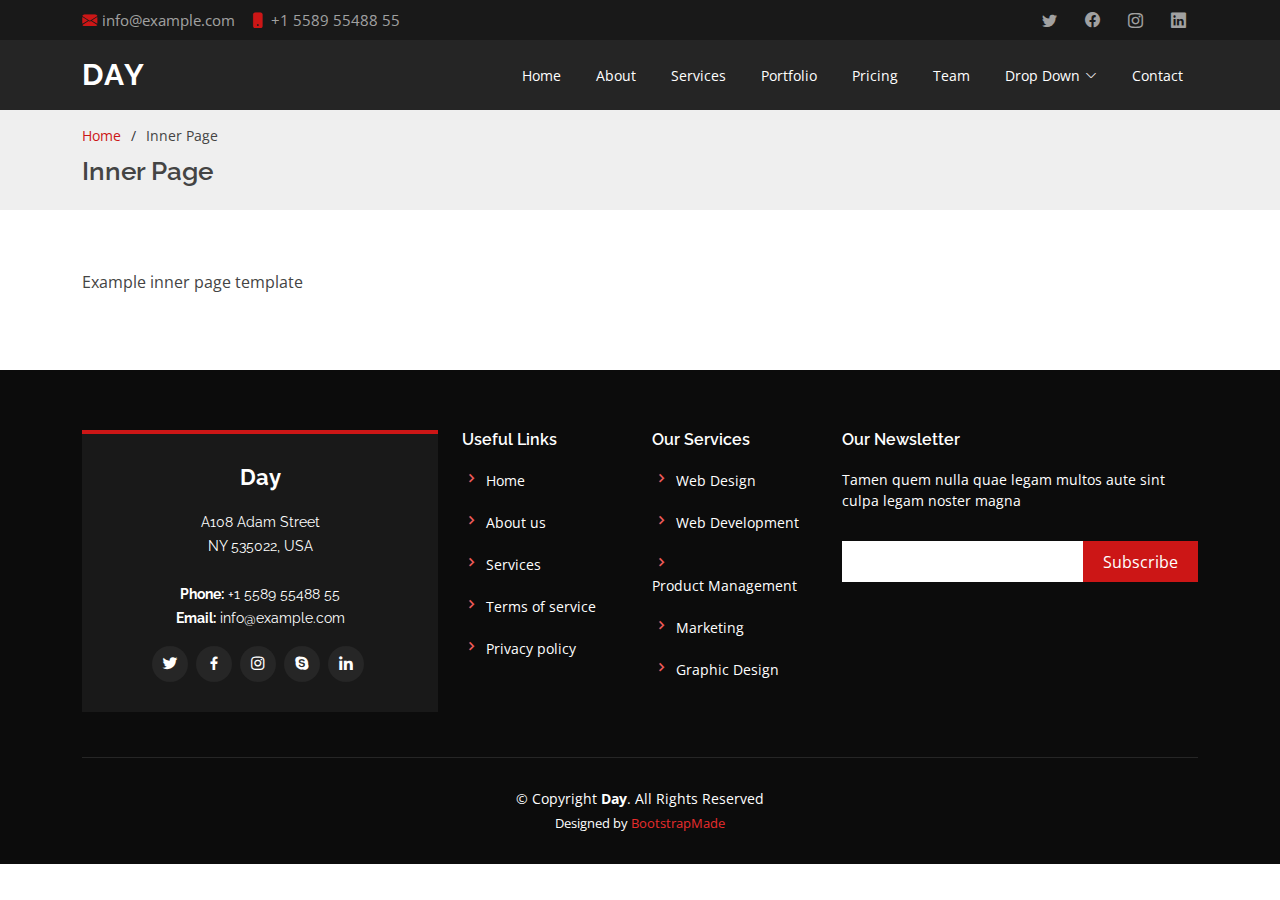
<file: inner-page.html>
<!DOCTYPE html>
<html lang="en">

<head>
  <meta charset="utf-8">
  <meta content="width=device-width, initial-scale=1.0" name="viewport">

  <title>Inner Page - Day Bootstrap Template</title>
  <meta content="" name="description">
  <meta content="" name="keywords">

  <!-- Favicons -->
  <link href="assets/img/favicon.png" rel="icon">
  <link href="assets/img/apple-touch-icon.png" rel="apple-touch-icon">

  <!-- Google Fonts -->
  <link href="https://fonts.googleapis.com/css?family=Open+Sans:300,300i,400,400i,600,600i,700,700i|Raleway:300,300i,400,400i,500,500i,600,600i,700,700i|Poppins:300,300i,400,400i,500,500i,600,600i,700,700i" rel="stylesheet">

  <!-- Vendor CSS Files -->
  <link href="assets/vendor/aos/aos.css" rel="stylesheet">
  <link href="assets/vendor/bootstrap/css/bootstrap.min.css" rel="stylesheet">
  <link href="assets/vendor/bootstrap-icons/bootstrap-icons.css" rel="stylesheet">
  <link href="assets/vendor/boxicons/css/boxicons.min.css" rel="stylesheet">
  <link href="assets/vendor/glightbox/css/glightbox.min.css" rel="stylesheet">
  <link href="assets/vendor/swiper/swiper-bundle.min.css" rel="stylesheet">

  <!-- Template Main CSS File -->
  <link href="assets/css/style.css" rel="stylesheet">

  <!-- =======================================================
  * Template Name: Day - v4.3.0
  * Template URL: https://bootstrapmade.com/day-multipurpose-html-template-for-free/
  * Author: BootstrapMade.com
  * License: https://bootstrapmade.com/license/
  ======================================================== -->
</head>

<body>

  <!-- ======= Top Bar ======= -->
  <section id="topbar" class="d-flex align-items-center">
    <div class="container d-flex justify-content-center justify-content-md-between">
      <div class="contact-info d-flex align-items-center">
        <i class="bi bi-envelope-fill"></i><a href="mailto:contact@example.com">info@example.com</a>
        <i class="bi bi-phone-fill phone-icon"></i> +1 5589 55488 55
      </div>
      <div class="social-links d-none d-md-block">
        <a href="#" class="twitter"><i class="bi bi-twitter"></i></a>
        <a href="#" class="facebook"><i class="bi bi-facebook"></i></a>
        <a href="#" class="instagram"><i class="bi bi-instagram"></i></a>
        <a href="#" class="linkedin"><i class="bi bi-linkedin"></i></i></a>
      </div>
    </div>
  </section>

  <!-- ======= Header ======= -->
  <header id="header" class="d-flex align-items-center">
    <div class="container d-flex align-items-center justify-content-between">

      <h1 class="logo"><a href="index.html">Day</a></h1>
      <!-- Uncomment below if you prefer to use an image logo -->
      <!-- <a href="index.html" class="logo"><img src="assets/img/logo.png" alt="" class="img-fluid"></a>-->

      <nav id="navbar" class="navbar">
        <ul>
          <li><a class="nav-link scrollto " href="#hero">Home</a></li>
          <li><a class="nav-link scrollto" href="#about">About</a></li>
          <li><a class="nav-link scrollto" href="#services">Services</a></li>
          <li><a class="nav-link scrollto " href="#portfolio">Portfolio</a></li>
          <li><a class="nav-link scrollto" href="#pricing">Pricing</a></li>
          <li><a class="nav-link scrollto" href="#team">Team</a></li>
          <li class="dropdown"><a href="#"><span>Drop Down</span> <i class="bi bi-chevron-down"></i></a>
            <ul>
              <li><a href="#">Drop Down 1</a></li>
              <li class="dropdown"><a href="#"><span>Deep Drop Down</span> <i class="bi bi-chevron-right"></i></a>
                <ul>
                  <li><a href="#">Deep Drop Down 1</a></li>
                  <li><a href="#">Deep Drop Down 2</a></li>
                  <li><a href="#">Deep Drop Down 3</a></li>
                  <li><a href="#">Deep Drop Down 4</a></li>
                  <li><a href="#">Deep Drop Down 5</a></li>
                </ul>
              </li>
              <li><a href="#">Drop Down 2</a></li>
              <li><a href="#">Drop Down 3</a></li>
              <li><a href="#">Drop Down 4</a></li>
            </ul>
          </li>
          <li><a class="nav-link scrollto" href="#contact">Contact</a></li>
        </ul>
        <i class="bi bi-list mobile-nav-toggle"></i>
      </nav><!-- .navbar -->

    </div>
  </header><!-- End Header -->

  <main id="main">

    <!-- ======= Breadcrumbs ======= -->
    <section id="breadcrumbs" class="breadcrumbs">
      <div class="container">

        <ol>
          <li><a href="index.html">Home</a></li>
          <li>Inner Page</li>
        </ol>
        <h2>Inner Page</h2>

      </div>
    </section><!-- End Breadcrumbs -->

    <section class="inner-page">
      <div class="container">
        <p>
          Example inner page template
        </p>
      </div>
    </section>

  </main><!-- End #main -->

  <!-- ======= Footer ======= -->
  <footer id="footer">
    <div class="footer-top">
      <div class="container">
        <div class="row">

          <div class="col-lg-4 col-md-6">
            <div class="footer-info">
              <h3>Day</h3>
              <p>
                A108 Adam Street <br>
                NY 535022, USA<br><br>
                <strong>Phone:</strong> +1 5589 55488 55<br>
                <strong>Email:</strong> info@example.com<br>
              </p>
              <div class="social-links mt-3">
                <a href="#" class="twitter"><i class="bx bxl-twitter"></i></a>
                <a href="#" class="facebook"><i class="bx bxl-facebook"></i></a>
                <a href="#" class="instagram"><i class="bx bxl-instagram"></i></a>
                <a href="#" class="google-plus"><i class="bx bxl-skype"></i></a>
                <a href="#" class="linkedin"><i class="bx bxl-linkedin"></i></a>
              </div>
            </div>
          </div>

          <div class="col-lg-2 col-md-6 footer-links">
            <h4>Useful Links</h4>
            <ul>
              <li><i class="bx bx-chevron-right"></i> <a href="#">Home</a></li>
              <li><i class="bx bx-chevron-right"></i> <a href="#">About us</a></li>
              <li><i class="bx bx-chevron-right"></i> <a href="#">Services</a></li>
              <li><i class="bx bx-chevron-right"></i> <a href="#">Terms of service</a></li>
              <li><i class="bx bx-chevron-right"></i> <a href="#">Privacy policy</a></li>
            </ul>
          </div>

          <div class="col-lg-2 col-md-6 footer-links">
            <h4>Our Services</h4>
            <ul>
              <li><i class="bx bx-chevron-right"></i> <a href="#">Web Design</a></li>
              <li><i class="bx bx-chevron-right"></i> <a href="#">Web Development</a></li>
              <li><i class="bx bx-chevron-right"></i> <a href="#">Product Management</a></li>
              <li><i class="bx bx-chevron-right"></i> <a href="#">Marketing</a></li>
              <li><i class="bx bx-chevron-right"></i> <a href="#">Graphic Design</a></li>
            </ul>
          </div>

          <div class="col-lg-4 col-md-6 footer-newsletter">
            <h4>Our Newsletter</h4>
            <p>Tamen quem nulla quae legam multos aute sint culpa legam noster magna</p>
            <form action="" method="post">
              <input type="email" name="email"><input type="submit" value="Subscribe">
            </form>

          </div>

        </div>
      </div>
    </div>

    <div class="container">
      <div class="copyright">
        &copy; Copyright <strong><span>Day</span></strong>. All Rights Reserved
      </div>
      <div class="credits">
        <!-- All the links in the footer should remain intact. -->
        <!-- You can delete the links only if you purchased the pro version. -->
        <!-- Licensing information: https://bootstrapmade.com/license/ -->
        <!-- Purchase the pro version with working PHP/AJAX contact form: https://bootstrapmade.com/day-multipurpose-html-template-for-free/ -->
        Designed by <a href="https://bootstrapmade.com/">BootstrapMade</a>
      </div>
    </div>
  </footer><!-- End Footer -->

  <a href="#" class="back-to-top d-flex align-items-center justify-content-center"><i class="bi bi-arrow-up-short"></i></a>
  <div id="preloader"></div>

  <!-- Vendor JS Files -->
  <script src="assets/vendor/aos/aos.js"></script>
  <script src="assets/vendor/bootstrap/js/bootstrap.bundle.min.js"></script>
  <script src="assets/vendor/glightbox/js/glightbox.min.js"></script>
  <script src="assets/vendor/isotope-layout/isotope.pkgd.min.js"></script>
  <script src="assets/vendor/php-email-form/validate.js"></script>
  <script src="assets/vendor/swiper/swiper-bundle.min.js"></script>

  <!-- Template Main JS File -->
  <script src="assets/js/main.js"></script>

</body>

</html>
</file>
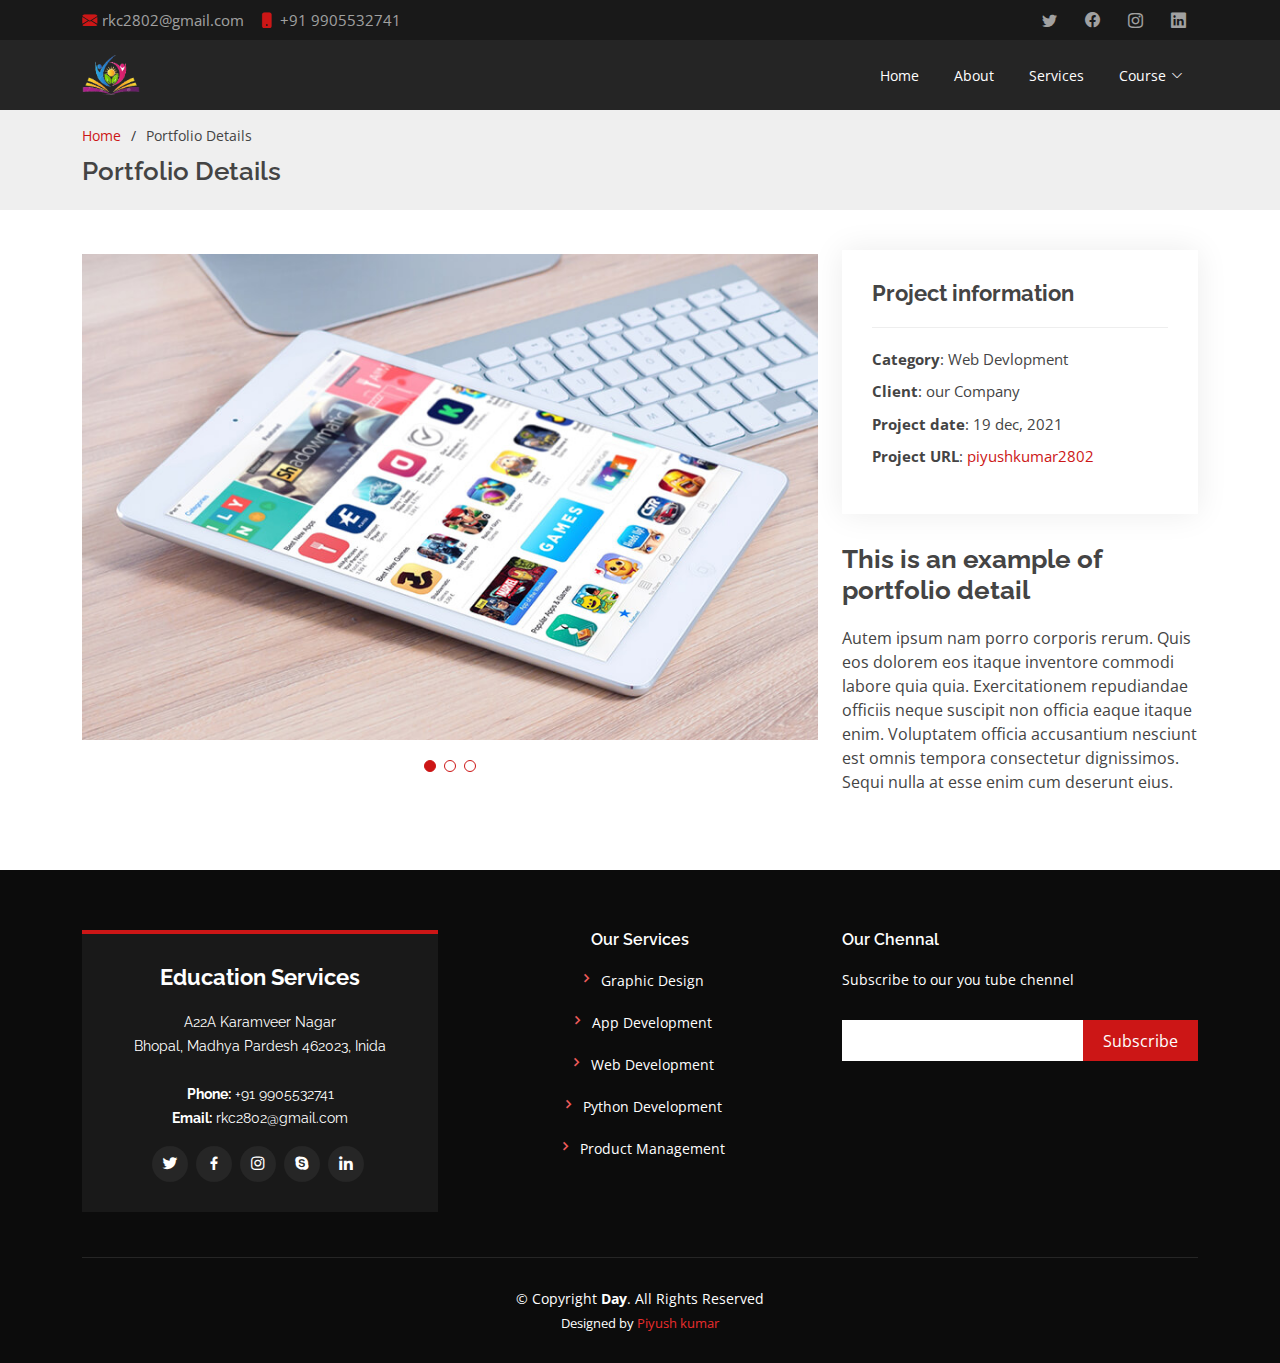
<file: portfolio-details.html>
<!DOCTYPE html>
<html lang="en">

<head>
  <meta charset="utf-8">
  <meta content="width=device-width, initial-scale=1.0" name="viewport">

  <title>Education Services/portfolio-details</title>
  <meta content="" name="description">
  <meta content="" name="keywords">

  <!-- Favicons -->
  <link href="assets/img/Favicon.png" rel="icon">

  <!-- Google Fonts -->
  <link href="https://fonts.googleapis.com/css?family=Open+Sans:300,300i,400,400i,600,600i,700,700i|Raleway:300,300i,400,400i,500,500i,600,600i,700,700i|Poppins:300,300i,400,400i,500,500i,600,600i,700,700i" rel="stylesheet">

  <!-- Vendor CSS Files -->
  <link href="assets/vendor/aos/aos.css" rel="stylesheet">
  <link href="assets/vendor/bootstrap/css/bootstrap.min.css" rel="stylesheet">
  <link href="assets/vendor/bootstrap-icons/bootstrap-icons.css" rel="stylesheet">
  <link href="assets/vendor/boxicons/css/boxicons.min.css" rel="stylesheet">
  <link href="assets/vendor/glightbox/css/glightbox.min.css" rel="stylesheet">
  <link href="assets/vendor/swiper/swiper-bundle.min.css" rel="stylesheet">

  <!-- Template Main CSS File -->
  <link href="assets/css/style.css" rel="stylesheet">

</head>

<body>

  <!-- ======= Top Bar ======= -->
  <section id="topbar" class="d-flex align-items-center">
    <div class="container d-flex justify-content-center justify-content-md-between">
      <div class="contact-info d-flex align-items-center">
        <i class="bi bi-envelope-fill"></i><a href="https://mail.google.com/mail/u/0/#inbox">rkc2802@gmail.com</a>
        <i class="bi bi-phone-fill phone-icon"></i> +91 9905532741
      </div>
      <div class="social-links d-none d-md-block">
        <a href="https://twitter.com/i/flow/login?input_flow_data=%7B%22requested_variant%22%3A%22eyJsYW5nIjoiZW4ifQ%3D%3D%22%7D" class="twitter"><i class="bi bi-twitter"></i></a>
        <a href="https://www.facebook.com/" class="facebook"><i class="bi bi-facebook"></i></a>
        <a href="https://www.instagram.com/accounts/login/" class="instagram"><i class="bi bi-instagram"></i></a>
        <a href="https://www.linkedin.com/login" class="linkedin"><i class="bi bi-linkedin"></i></i></a>
      </div>
    </div>
  </section>

  <!-- ======= Header ======= -->
  <header id="header" class="d-flex align-items-center">
    <div class="container d-flex align-items-center justify-content-between">

      <h1 class="logo"><a href="index.html"><img src="./assets/img/Favicon.png" alt=""></a></h1>

      <nav id="navbar" class="navbar">
        <ul>
          <li><a class="nav-link scrollto" href="./index.html">Home</a></li>
          <li><a class="nav-link scrollto" href="./about.html">About</a></li>
          <li><a class="nav-link scrollto" href="./services.html">Services</a></li>
          <li class="dropdown"><a href="#"><span>Course</span> <i class="bi bi-chevron-down"></i></a>
            <ul>
              <li><a href="./assets/course/html.pdf">HTML</a></li>
              <li><a href="./assets/course/css.pdf">CSS</a></li>
              <li><a href="./assets/course/javscript.pdf">JAVASCRIPT</a></li>
              <li><a href="./assets/course/jquery.pdf">JQUERY</a></li>
              <li><a href="./assets/course/react.pdf">REACTJS</a></li>
              <li><a href="./assets/course/node.pdf">NODEJS</a></li>
            </ul>
          </li>
        </ul>
        <i class="bi bi-list mobile-nav-toggle"></i>
      </nav><!-- .navbar -->

    </div>
  </header><!-- End Header -->

  <main id="main">

    <!-- ======= Breadcrumbs ======= -->
    <section id="breadcrumbs" class="breadcrumbs">
      <div class="container">

        <ol>
          <li><a href="index.html">Home</a></li>
          <li>Portfolio Details</li>
        </ol>
        <h2>Portfolio Details</h2>

      </div>
    </section><!-- End Breadcrumbs -->

    <!-- ======= Portfolio Details Section ======= -->
    <section id="portfolio-details" class="portfolio-details">
      <div class="container">

        <div class="row gy-4">

          <div class="col-lg-8">
            <div class="portfolio-details-slider swiper-container">
              <div class="swiper-wrapper align-items-center">

                <div class="swiper-slide">
                  <img src="assets/img/portfolio/portfolio-4.jpg" alt="">
                </div>

                <div class="swiper-slide">
                  <img src="assets/img/portfolio/portfolio-2.jpg" alt="">
                </div>

                <div class="swiper-slide">
                  <img src="assets/img/portfolio/portfolio-8.jpg" alt="">
                </div>

              </div>
              <div class="swiper-pagination"></div>
            </div>
          </div>

          <div class="col-lg-4">
            <div class="portfolio-info">
              <h3>Project information</h3>
              <ul>
                <li><strong>Category</strong>: Web Devlopment</li>
                <li><strong>Client</strong>: our Company</li>
                <li><strong>Project date</strong>: 19 dec, 2021</li>
                <li><strong>Project URL</strong>: <a href="https://app.netlify.com/teams/piyushkumar2802/overview">piyushkumar2802</a></li>
              </ul>
            </div>
            <div class="portfolio-description">
              <h2>This is an example of portfolio detail</h2>
              <p>
                Autem ipsum nam porro corporis rerum. Quis eos dolorem eos itaque inventore commodi labore quia quia. Exercitationem repudiandae officiis neque suscipit non officia eaque itaque enim. Voluptatem officia accusantium nesciunt est omnis tempora consectetur dignissimos. Sequi nulla at esse enim cum deserunt eius.
              </p>
            </div>
          </div>

        </div>

      </div>
    </section><!-- End Portfolio Details Section -->

  </main><!-- End #main -->

  <!-- ======= Footer ======= -->
  <footer id="footer">
    <div class="footer-top">
      <div class="container">
        <div class="row">

          <div class="col-lg-4 col-md-6">
            <div class="footer-info">
              <h3>Education Services</h3>
              <p>
                A22A Karamveer Nagar <br>
                Bhopal, Madhya Pardesh 462023, Inida<br><br>
                <strong>Phone:</strong> +91 9905532741<br>
                <strong>Email:</strong> rkc2802@gmail.com<br>
              </p>
              <div class="social-links mt-3">
                <a href="https://twitter.com/i/flow/login?input_flow_data=%7B%22requested_variant%22%3A%22eyJsYW5nIjoiZW4ifQ%3D%3D%22%7D" class="twitter"><i class="bx bxl-twitter"></i></a>
                <a href="https://www.facebook.com/" class="facebook"><i class="bx bxl-facebook"></i></a>
                <a href="https://www.instagram.com/accounts/login/" class="instagram"><i class="bx bxl-instagram"></i></a>
                <a href="https://www.skype.com/en/" class="google-plus"><i class="bx bxl-skype"></i></a>
                <a href="https://www.linkedin.com/login" class="linkedin"><i class="bx bxl-linkedin"></i></a>
              </div>
            </div>
          </div>

          <div class="col-lg-4 col-md-6 footer-links text-center">
            <h4>Our Services</h4>
            <ul>
              <li><i class="bx bx-chevron-right"></i> <a href="#">Graphic Design</a></li>
              <li><i class="bx bx-chevron-right"></i> <a href="#">App Development</a></li>
              <li><i class="bx bx-chevron-right"></i> <a href="#">Web Development</a></li>
              <li><i class="bx bx-chevron-right"></i> <a href="#">Python Development</a></li>
              <li><i class="bx bx-chevron-right"></i> <a href="#">Product Management</a></li>
            </ul>
          </div>

          <div class="col-lg-4 col-md-6 footer-newsletter">
            <h4>Our Chennal</h4>
            <p>Subscribe to our you tube chennel</p>
            <form action="" method="post">
              <input type="email" name="email"><input type="submit" value="Subscribe">
            </form>
          </div>

        </div>
      </div>
    </div>

    <div class="container">
      <div class="copyright">
        &copy; Copyright <strong><span>Day</span></strong>. All Rights Reserved
      </div>
      <div class="credits">
        Designed by <a href="#">Piyush kumar</a>
      </div>
    </div>
  </footer><!-- End Footer -->

  <a href="#" class="back-to-top d-flex align-items-center justify-content-center"><i class="bi bi-arrow-up-short"></i></a>
  <div id="preloader"></div>

  <!-- Vendor JS Files -->
  <script src="assets/vendor/aos/aos.js"></script>
  <script src="assets/vendor/bootstrap/js/bootstrap.bundle.min.js"></script>
  <script src="assets/vendor/glightbox/js/glightbox.min.js"></script>
  <script src="assets/vendor/isotope-layout/isotope.pkgd.min.js"></script>
  <script src="assets/vendor/php-email-form/validate.js"></script>
  <script src="assets/vendor/swiper/swiper-bundle.min.js"></script>

  <!-- Template Main JS File -->
  <script src="assets/js/main.js"></script>

</body>

</html>
</file>
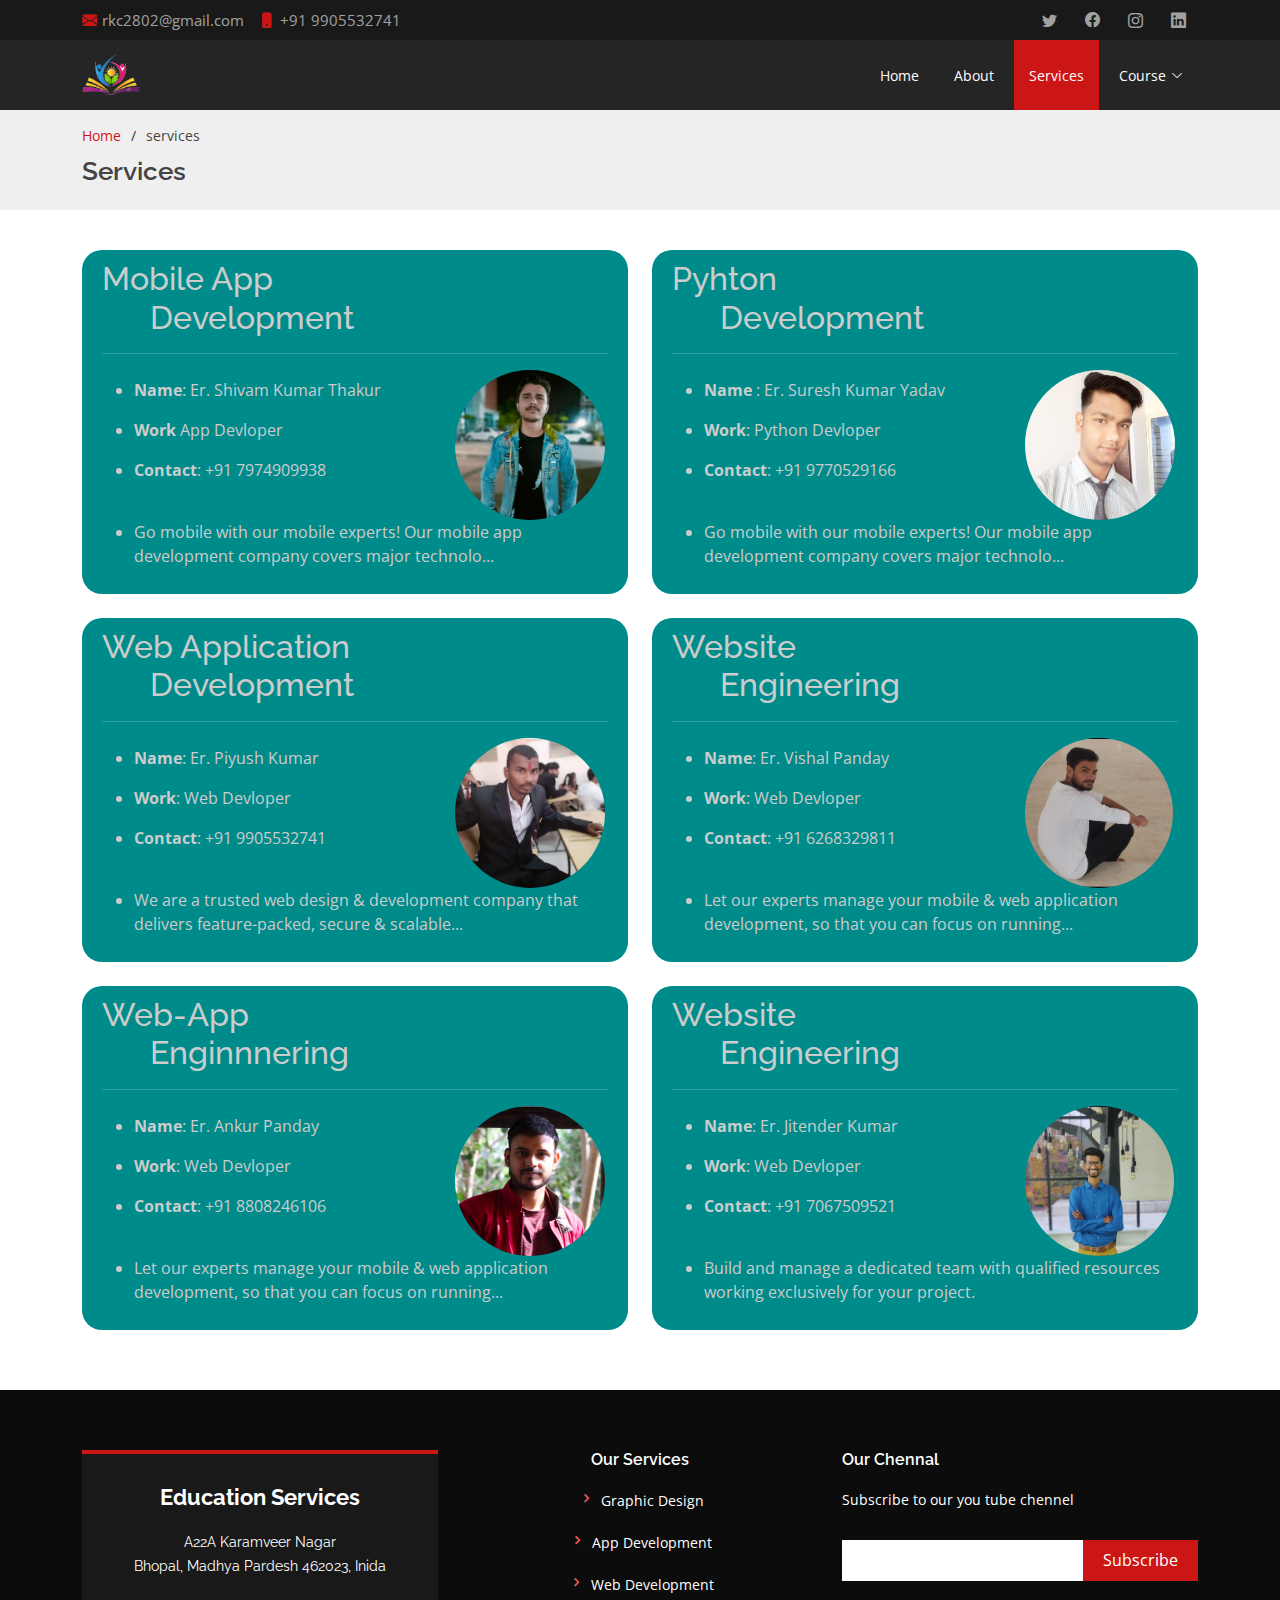
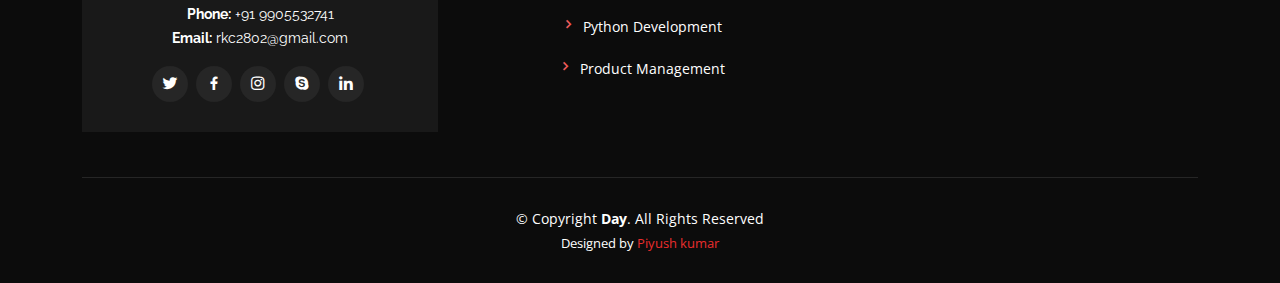
<file: services.html>
<!DOCTYPE html>
<html lang="en">

<head>
  <meta charset="utf-8">
  <meta content="width=device-width, initial-scale=1.0" name="viewport">

  <title>Education Services/services</title>
  <meta content="" name="description">
  <meta content="" name="keywords">

  <!-- Favicons -->
  <link href="assets/img/Favicon.png" rel="icon">

  <!-- Google Fonts -->
  <link
    href="https://fonts.googleapis.com/css?family=Open+Sans:300,300i,400,400i,600,600i,700,700i|Raleway:300,300i,400,400i,500,500i,600,600i,700,700i|Poppins:300,300i,400,400i,500,500i,600,600i,700,700i"
    rel="stylesheet">

  <!-- Vendor CSS Files -->
  <link href="assets/vendor/aos/aos.css" rel="stylesheet">
  <link href="assets/vendor/bootstrap/css/bootstrap.min.css" rel="stylesheet">
  <link href="assets/vendor/bootstrap-icons/bootstrap-icons.css" rel="stylesheet">
  <link href="assets/vendor/boxicons/css/boxicons.min.css" rel="stylesheet">
  <link href="assets/vendor/glightbox/css/glightbox.min.css" rel="stylesheet">
  <link href="assets/vendor/swiper/swiper-bundle.min.css" rel="stylesheet">

  <!-- Template Main CSS File -->
  <link href="assets/css/style.css" rel="stylesheet">

</head>

<body>

  <!-- ======= Top Bar ======= -->
  <section id="topbar" class="d-flex align-items-center">
    <div class="container d-flex justify-content-center justify-content-md-between">
      <div class="contact-info d-flex align-items-center">
        <i class="bi bi-envelope-fill"></i><a href="https://mail.google.com/mail/u/0/#inbox">rkc2802@gmail.com</a>
        <i class="bi bi-phone-fill phone-icon"></i> +91 9905532741
      </div>
      <div class="social-links d-none d-md-block">
        <a href="https://twitter.com/i/flow/login?input_flow_data=%7B%22requested_variant%22%3A%22eyJsYW5nIjoiZW4ifQ%3D%3D%22%7D"
          class="twitter"><i class="bi bi-twitter"></i></a>
        <a href="https://www.facebook.com/" class="facebook"><i class="bi bi-facebook"></i></a>
        <a href="https://www.instagram.com/accounts/login/" class="instagram"><i class="bi bi-instagram"></i></a>
        <a href="https://www.linkedin.com/login" class="linkedin"><i class="bi bi-linkedin"></i></i></a>
      </div>
    </div>
  </section>

  <!-- ======= Header ======= -->
  <header id="header" class="d-flex align-items-center">
    <div class="container d-flex align-items-center justify-content-between">

      <h1 class="logo"><a href="index.html"><img src="./assets/img/Favicon.png" alt=""></a></h1>

      <nav id="navbar" class="navbar">
        <ul>
          <li><a class="nav-link scrollto" href="./index.html">Home</a></li>
          <li><a class="nav-link scrollto" href="./about.html">About</a></li>
          <li><a class="nav-link scrollto active" href="#">Services</a></li>
          <li class="dropdown"><a href="#"><span>Course</span> <i class="bi bi-chevron-down"></i></a>
            <ul>
              <li><a href="./assets/course/html.pdf">HTML</a></li>
              <li><a href="./assets/course/css.pdf">CSS</a></li>
              <li><a href="./assets/course/javscript.pdf">JAVASCRIPT</a></li>
              <li><a href="./assets/course/jquery.pdf">JQUERY</a></li>
              <li><a href="./assets/course/react.pdf">REACTJS</a></li>
              <li><a href="./assets/course/node.pdf">NODEJS</a></li>
            </ul>
          </li>
        </ul>
        <i class="bi bi-list mobile-nav-toggle"></i>
      </nav><!-- .navbar -->

    </div>
  </header><!-- End Header -->

  <main id="main">
    <!-- ======= Breadcrumbs ======= -->
    <section id="breadcrumbs" class="breadcrumbs">
      <div class="container">

        <ol>
          <li><a href="index.html">Home</a></li>
          <li>services</li>
        </ol>
        <h2>Services</h2>

      </div>
    </section><!-- End Breadcrumbs -->

    <!-- ======= Services Section ======= -->
    <section id="portfolio-details" class="portfolio-details">
      <div class="container">

        <div class="row gy-4">
          <div class="col-lg-6">
            <div class="service-box child">
              <div class="row">

                <div class="col-12">
                  <h2>
                    Mobile App<br />
                    &nbsp; &nbsp; &nbsp; Development
                  </h2>
                  <hr>
                </div>

                <div class="col-8">
                  <ul class="service-box-details">
                    <li><strong>Name</strong>: Er. Shivam Kumar Thakur</li>
                    <li><strong>Work</strong> App Devloper</li>
                    <li><strong>Contact</strong>: +91 7974909938</li>
                  </ul>
                </div>

                <div class="col-4">
                  <img src="./assets//img/team/shivam.jpeg" class="service-box-image" alt="...">
                </div>

                <div class="col-12">
                  <ul>
                    <li>
                      Go mobile with our mobile experts! Our mobile app development company
                      covers major technolo...
                    </li>
                  </ul>
                </div>

              </div>
            </div>
          </div>

          <div class="col-lg-6">
            <div class="service-box child">
              <div class="row">

                <div class="col-12">
                  <h2>
                    Pyhton<br />
                    &nbsp; &nbsp; &nbsp; Development
                  </h2>
                  <hr>
                </div>
                <div class="col-8">
                  <ul class="service-box-details">
                    <li><strong>Name </strong>: Er. Suresh Kumar Yadav</li>
                    <li><strong>Work</strong>: Python Devloper</li>
                    <li><strong>Contact</strong>: +91 9770529166</li>
                  </ul>
                </div>

                <div class="col-4">
                  <img src="./assets//img/team/suresh.jpg" class="service-box-image" alt="...">
                </div>

                <div class="col-12">
                  <ul>
                    <li>
                      Go mobile with our mobile experts! Our mobile app development company
                      covers major technolo...
                    </li>
                  </ul>
                </div>

              </div>
            </div>
          </div>

          <div class="col-lg-6">
            <div class="service-box child">
              <div class="row">

                <div class="col-12">
                  <h2>
                    Web Application<br />
                    &nbsp; &nbsp; &nbsp; Development
                  </h2>
                  <hr>
                </div>

                <div class="col-8">
                  <ul class="service-box-details">
                    <li><strong>Name</strong>: Er. Piyush Kumar</li>
                    <li><strong>Work</strong>: Web Devloper</li>
                    <li><strong>Contact</strong>: +91 9905532741</li>
                  </ul>
                </div>

                <div class="col-4">
                  <img src="./assets//img/team/piyush.jpeg" class="service-box-image" alt="...">
                </div>

                <div class="col-12">
                  <ul>
                    <li>
                      We are a trusted web design & development company that delivers
                      feature-packed, secure & scalable...
                    </li>
                  </ul>
                </div>

              </div>
            </div>
          </div>

          <div class="col-lg-6">
            <div class="service-box child">
              <div class="row">
                <div class="col-12">
                  <h2>
                    Website<br />
                    &nbsp; &nbsp; &nbsp; Engineering
                  </h2>
                  <hr>
                </div>

                <div class="col-8">
                  <ul class="service-box-details">
                    <li><strong>Name</strong>: Er. Vishal Panday</li>
                    <li><strong>Work</strong>: Web Devloper</li>
                    <li><strong>Contact</strong>: +91 6268329811</li>
                  </ul>
                </div>

                <div class="col-4">
                  <img src="./assets//img/team/vishal.jpeg" class="service-box-image" alt="...">
                </div>

                <div class="col-12">
                  <ul>
                    <li>
                      Let our experts manage your mobile & web application development, so
                      that you can focus on running...
                    </li>
                  </ul>
                </div>

              </div>
            </div>
          </div>

          <div class="col-lg-6">
            <div class="service-box child">
              <div class="row">

                <div class="col-12">
                  <h2>
                    Web-App<br />
                    &nbsp; &nbsp; &nbsp; Enginnnering
                  </h2>
                  <hr>
                </div>

                <div class="col-8">
                  <ul class="service-box-details">
                    <li><strong>Name</strong>: Er. Ankur Panday</li>
                    <li><strong>Work</strong>: Web Devloper</li>
                    <li><strong>Contact</strong>: +91 8808246106</li>
                  </ul>
                </div>

                <div class="col-4">
                  <img src="./assets//img/team/Ankur.png" class="service-box-image" alt="...">
                </div>

                <div class="col-12">
                  <ul>
                    <li>
                      Let our experts manage your mobile & web application development, so
                      that you can focus on running...
                    </li>
                  </ul>
                </div>

              </div>
            </div>
          </div>

          <div class="col-lg-6">
            <div class="service-box child">
              <div class="row">

                <div class="col-12">
                  <h2>
                    Website<br />
                    &nbsp; &nbsp; &nbsp; Engineering
                  </h2>
                  <hr>
                </div>

                <div class="col-8">
                  <ul class="service-box-details">
                    <li><strong>Name</strong>: Er. Jitender Kumar</li>
                    <li><strong>Work</strong>: Web Devloper</li>
                    <li><strong>Contact</strong>: +91 7067509521</li>
                  </ul>
                </div>

                <div class="col-4">
                  <img src="./assets//img/team/jinu.jpeg" class="service-box-image" alt="...">
                </div>

                <div class="col-12">
                  <ul>
                    <li>
                      Build and manage a dedicated team with qualified resources working
                      exclusively for your project.
                    </li>
                  </ul>
                </div>

              </div>
            </div>
          </div>



        </div>

      </div>
    </section><!-- End services Section -->
  </main>

  <!-- ======= Footer ======= -->
  <footer id="footer">
    <div class="footer-top">
      <div class="container">
        <div class="row">

          <div class="col-lg-4 col-md-6">
            <div class="footer-info">
              <h3>Education Services</h3>
              <p>
                A22A Karamveer Nagar <br>
                Bhopal, Madhya Pardesh 462023, Inida<br><br>
                <strong>Phone:</strong> +91 9905532741<br>
                <strong>Email:</strong> rkc2802@gmail.com<br>
              </p>
              <div class="social-links mt-3">
                <a href="https://twitter.com/i/flow/login?input_flow_data=%7B%22requested_variant%22%3A%22eyJsYW5nIjoiZW4ifQ%3D%3D%22%7D"
                  class="twitter"><i class="bx bxl-twitter"></i></a>
                <a href="https://www.facebook.com/" class="facebook"><i class="bx bxl-facebook"></i></a>
                <a href="https://www.instagram.com/accounts/login/" class="instagram"><i
                    class="bx bxl-instagram"></i></a>
                <a href="https://www.skype.com/en/" class="google-plus"><i class="bx bxl-skype"></i></a>
                <a href="https://www.linkedin.com/login" class="linkedin"><i class="bx bxl-linkedin"></i></a>
              </div>
            </div>
          </div>

          <div class="col-lg-4 col-md-6 footer-links text-center">
            <h4>Our Services</h4>
            <ul>
              <li><i class="bx bx-chevron-right"></i> <a href="#">Graphic Design</a></li>
              <li><i class="bx bx-chevron-right"></i> <a href="#">App Development</a></li>
              <li><i class="bx bx-chevron-right"></i> <a href="#">Web Development</a></li>
              <li><i class="bx bx-chevron-right"></i> <a href="#">Python Development</a></li>
              <li><i class="bx bx-chevron-right"></i> <a href="#">Product Management</a></li>
            </ul>
          </div>

          <div class="col-lg-4 col-md-6 footer-newsletter">
            <h4>Our Chennal</h4>
            <p>Subscribe to our you tube chennel</p>
            <form action="" method="post">
              <input type="email" name="email"><input type="submit" value="Subscribe">
            </form>
          </div>

        </div>
      </div>
    </div>

    <div class="container">
      <div class="copyright">
        &copy; Copyright <strong><span>Day</span></strong>. All Rights Reserved
      </div>
      <div class="credits">
        Designed by <a href="#">Piyush kumar</a>
      </div>
    </div>
  </footer><!-- End Footer -->

  <a href="#" class="back-to-top d-flex align-items-center justify-content-center"><i
      class="bi bi-arrow-up-short"></i></a>
  <div id="preloader"></div>

  <!-- Vendor JS Files -->
  <script src="assets/vendor/aos/aos.js"></script>
  <script src="assets/vendor/bootstrap/js/bootstrap.bundle.min.js"></script>
  <script src="assets/vendor/glightbox/js/glightbox.min.js"></script>
  <script src="assets/vendor/isotope-layout/isotope.pkgd.min.js"></script>
  <script src="assets/vendor/php-email-form/validate.js"></script>
  <script src="assets/vendor/swiper/swiper-bundle.min.js"></script>

  <!-- Template Main JS File -->
  <script src="assets/js/main.js"></script>

</body>

</html>
</file>
<file: assets/css/style.css>
/**
* Template Name: Day - v4.3.0
* Template URL: https://bootstrapmade.com/day-multipurpose-html-template-for-free/
* Author: BootstrapMade.com
* License: https://bootstrapmade.com/license/
*/

/*--------------------------------------------------------------
# General
--------------------------------------------------------------*/
body {
  font-family: "Open Sans", sans-serif;
  color: #444444;
}

a {
  color: #cc1616;
  text-decoration: none;
}

a:hover {
  color: #e82d2d;
  text-decoration: none;
}

h1, h2, h3, h4, h5, h6 {
  font-family: "Raleway", sans-serif;
}

/*--------------------------------------------------------------
# Back to top button
--------------------------------------------------------------*/
.back-to-top {
  position: fixed;
  visibility: hidden;
  opacity: 0;
  right: 15px;
  bottom: 15px;
  z-index: 996;
  background: #cc1616;
  width: 40px;
  height: 40px;
  transition: all 0.4s;
}

.back-to-top i {
  font-size: 28px;
  color: #fff;
  line-height: 0;
}

.back-to-top:hover {
  background: #e72323;
  color: #fff;
}

.back-to-top.active {
  visibility: visible;
  opacity: 1;
}

/*--------------------------------------------------------------
# Preloader
--------------------------------------------------------------*/
#preloader {
  position: fixed;
  top: 0;
  left: 0;
  right: 0;
  bottom: 0;
  z-index: 9999;
  overflow: hidden;
  background: #fff;
}

#preloader:before {
  content: "";
  position: fixed;
  top: calc(50% - 30px);
  left: calc(50% - 30px);
  border: 6px solid #cc1616;
  border-top-color: #efefef;
  border-radius: 50%;
  width: 60px;
  height: 60px;
  -webkit-animation: animate-preloader 1s linear infinite;
  animation: animate-preloader 1s linear infinite;
}

@-webkit-keyframes animate-preloader {
  0% {
    transform: rotate(0deg);
  }
  100% {
    transform: rotate(360deg);
  }
}

@keyframes animate-preloader {
  0% {
    transform: rotate(0deg);
  }
  100% {
    transform: rotate(360deg);
  }
}

/*--------------------------------------------------------------
# Disable aos animation delay on mobile devices
--------------------------------------------------------------*/
@media screen and (max-width: 768px) {
  [data-aos-delay] {
    transition-delay: 0 !important;
  }
}

/*--------------------------------------------------------------
# Top Bar
--------------------------------------------------------------*/
#topbar {
  background: #191919;
  font-size: 15px;
  height: 40px;
  padding: 0;
  color: rgba(255, 255, 255, 0.6);
}

#topbar .contact-info a {
  line-height: 0;
  color: rgba(255, 255, 255, 0.6);
  transition: 0.3s;
}

#topbar .contact-info a:hover {
  color: #fff;
}

#topbar .contact-info i {
  color: #cc1616;
  line-height: 0;
  margin-right: 5px;
}

#topbar .contact-info .phone-icon {
  margin-left: 15px;
}

#topbar .social-links a {
  color: rgba(255, 255, 255, 0.6);
  padding: 4px 12px;
  display: inline-block;
  line-height: 1px;
  transition: 0.3s;
}

#topbar .social-links a:hover {
  color: #fff;
}

/*--------------------------------------------------------------
# Header
--------------------------------------------------------------*/
#header {
  background: rgba(25, 25, 25, 0.95);
  transition: all 0.5s;
  z-index: 997;
  height: 70px;
}

#header.fixed-top {
  background: #191919;
}

#header .logo {
  font-size: 30px;
  margin: 0;
  padding: 0;
  line-height: 1;
  font-weight: 700;
  letter-spacing: 2px;
  text-transform: uppercase;
}

#header .logo a {
  color: #fff;
}

#header .logo img {
  max-height: 40px;
}

.scrolled-offset {
  margin-top: 70px;
}

/*--------------------------------------------------------------
# Navigation Menu
--------------------------------------------------------------*/
/**
* Desktop Navigation 
*/
.navbar {
  padding: 0;
}

.navbar ul {
  margin: 0;
  padding: 0;
  display: flex;
  list-style: none;
  align-items: center;
}

.navbar li {
  position: relative;
}

.navbar > ul > li {
  margin-left: 5px;
}

.navbar a, .navbar a:focus {
  display: flex;
  align-items: center;
  justify-content: space-between;
  padding: 25px 15px 24px 15px;
  font-size: 14px;
  color: #fff;
  white-space: nowrap;
  transition: 0.3s;
}

.navbar a i, .navbar a:focus i {
  font-size: 12px;
  line-height: 0;
  margin-left: 5px;
}

.navbar a:hover, .navbar .active, .navbar .active:focus, .navbar li:hover > a {
  background: #cc1616;
}

.navbar .dropdown ul {
  display: block;
  position: absolute;
  left: 0;
  top: calc(100% + 30px);
  margin: 0;
  padding: 10px 0;
  z-index: 99;
  opacity: 0;
  visibility: hidden;
  background: #fff;
  box-shadow: 0px 0px 30px rgba(127, 137, 161, 0.25);
  transition: 0.3s;
}

.navbar .dropdown ul li {
  min-width: 200px;
}

.navbar .dropdown ul a {
  padding: 10px 20px;
  color: #191919;
}

.navbar .dropdown ul a i {
  font-size: 12px;
}

.navbar .dropdown ul a:hover, .navbar .dropdown ul .active:hover, .navbar .dropdown ul li:hover > a {
  color: #fff;
}

.navbar .dropdown:hover > ul {
  opacity: 1;
  top: 100%;
  visibility: visible;
}

.navbar .dropdown .dropdown ul {
  top: 0;
  left: calc(100% - 30px);
  visibility: hidden;
}

.navbar .dropdown .dropdown:hover > ul {
  opacity: 1;
  top: 0;
  left: 100%;
  visibility: visible;
}

@media (max-width: 1366px) {
  .navbar .dropdown .dropdown ul {
    left: -90%;
  }
  .navbar .dropdown .dropdown:hover > ul {
    left: -100%;
  }
}

/**
* Mobile Navigation 
*/
.mobile-nav-toggle {
  color: #fff;
  font-size: 28px;
  cursor: pointer;
  display: none;
  line-height: 0;
  transition: 0.5s;
}

.mobile-nav-toggle.bi-x {
  color: #cc1616;
}

@media (max-width: 991px) {
  .mobile-nav-toggle {
    display: block;
  }
  .navbar ul {
    display: none;
  }
}

.navbar-mobile {
  position: fixed;
  overflow: hidden;
  top: 0;
  right: 0;
  left: 0;
  bottom: 0;
  background: rgba(0, 0, 0, 0.9);
  transition: 0.3s;
  z-index: 999;
}

.navbar-mobile .mobile-nav-toggle {
  position: absolute;
  top: 15px;
  right: 15px;
}

.navbar-mobile ul {
  display: block;
  position: absolute;
  top: 55px;
  right: 15px;
  bottom: 15px;
  left: 15px;
  padding: 10px 0;
  background-color: #fff;
  overflow-y: auto;
  transition: 0.3s;
}

.navbar-mobile a {
  padding: 10px 20px;
  font-size: 15px;
  color: #191919;
}

.navbar-mobile a:hover, .navbar-mobile .active, .navbar-mobile li:hover > a {
  color: #cc1616;
  background: none;
}

.navbar-mobile .getstarted {
  margin: 15px;
}

.navbar-mobile .dropdown ul {
  position: static;
  display: none;
  margin: 10px 20px;
  padding: 10px 0;
  z-index: 99;
  opacity: 1;
  visibility: visible;
  background: #fff;
  box-shadow: 0px 0px 30px rgba(127, 137, 161, 0.25);
}

.navbar-mobile .dropdown ul li {
  min-width: 200px;
}

.navbar-mobile .dropdown ul a {
  padding: 10px 20px;
}

.navbar-mobile .dropdown ul a i {
  font-size: 12px;
}

.navbar-mobile .dropdown ul a:hover, .navbar-mobile .dropdown ul .active:hover, .navbar-mobile .dropdown ul li:hover > a {
  color: #cc1616;
}

.navbar-mobile .dropdown > .dropdown-active {
  display: block;
}

/*--------------------------------------------------------------
# Hero Section
--------------------------------------------------------------*/
#hero {
  width: 100%;
  height: calc(100vh - 110px);
  background: url("../img/hero-bg.jpg") top center;
  background-size: cover;
  position: relative;
}

#hero:before {
  content: "";
  background: rgba(0, 0, 0, 0.5);
  position: absolute;
  bottom: 0;
  top: 0;
  left: 0;
  right: 0;
}

#hero h1 {
  margin: 0 0 10px 0;
  font-size: 48px;
  font-weight: 700;
  line-height: 56px;
  text-transform: uppercase;
  color: #fff;
}

#hero h2 {
  color: #eee;
  margin-bottom: 30px;
  font-size: 24px;
}

#hero .btn-get-started {
  font-family: "Raleway", sans-serif;
  text-transform: uppercase;
  font-weight: 500;
  font-size: 14px;
  letter-spacing: 0.5px;
  display: inline-block;
  padding: 10px 28px;
  transition: 0.5s;
  border: 2px solid #fff;
  color: #fff;
}

#hero .btn-get-started:hover {
  background: #cc1616;
  border-color: #cc1616;
}

@media (min-width: 1024px) {
  #hero {
    background-attachment: fixed;
  }
}

@media (max-width: 768px) {
  #hero {
    text-align: center;
  }
  #hero .container {
    padding-top: 40px;
  }
  #hero h1 {
    font-size: 28px;
    line-height: 36px;
  }
  #hero h2 {
    font-size: 18px;
    line-height: 24px;
    margin-bottom: 30px;
  }
}

/*--------------------------------------------------------------
# Sections General
--------------------------------------------------------------*/
section {
  padding: 60px 0;
  overflow: hidden;
}

.section-title {
  text-align: center;
  padding: 30px 0;
  position: relative;
}

.section-title h2 {
  font-size: 32px;
  font-weight: 700;
  text-transform: uppercase;
  margin-bottom: 20px;
  padding-bottom: 0;
  color: #191919;
  position: relative;
  z-index: 2;
}

.section-title span {
  position: absolute;
  top: 30px;
  color: #f4f4f4;
  left: 0;
  right: 0;
  z-index: 1;
  font-weight: 700;
  font-size: 52px;
  text-transform: uppercase;
  line-height: 0;
}

.section-title p {
  margin-bottom: 0;
  position: relative;
  z-index: 2;
}

@media (max-width: 575px) {
  .section-title h2 {
    font-size: 28px;
    margin-bottom: 15px;
  }
  .section-title span {
    font-size: 38px;
  }
}

/*--------------------------------------------------------------
# About
--------------------------------------------------------------*/
.about .content h3 {
  font-weight: 600;
  font-size: 26px;
}

.about .content ul {
  list-style: none;
  padding: 0;
}

.about .content ul li {
  padding-bottom: 10px;
}

.about .content ul i {
  font-size: 20px;
  padding-right: 4px;
  color: #cc1616;
}

.about .content p:last-child {
  margin-bottom: 0;
}

/*--------------------------------------------------------------
# Why Us
--------------------------------------------------------------*/
.why-us {
  padding-top: 10px;
}

.why-us .box {
  padding: 50px 30px;
  box-shadow: 0px 2px 15px rgba(0, 0, 0, 0.1);
  transition: all ease-in-out 0.3s;
}

.why-us .box span {
  display: block;
  font-size: 28px;
  font-weight: 700;
  color: #ed5b5b;
}

.why-us .box h4 {
  font-size: 24px;
  font-weight: 600;
  padding: 0;
  margin: 20px 0;
  color: #191919;
}

.why-us .box p {
  color: #aaaaaa;
  font-size: 15px;
  margin: 0;
  padding: 0;
}

.why-us .box:hover {
  background: #cc1616;
  padding: 30px 30px 70px 30px;
  box-shadow: 10px 15px 30px rgba(0, 0, 0, 0.18);
}

.why-us .box:hover span, .why-us .box:hover h4, .why-us .box:hover p {
  color: #fff;
}

/*--------------------------------------------------------------
# Clients
--------------------------------------------------------------*/
.clients {
  background: #f2f2f2;
  padding: 15px 0;
  text-align: center;
}

.clients img {
  width: 50%;
  filter: grayscale(100);
  transition: all 0.4s ease-in-out;
  display: inline-block;
  padding: 15px 0;
}

.clients img:hover {
  filter: none;
  transform: scale(1.2);
}

@media (max-width: 768px) {
  .clients img {
    width: 40%;
  }
}

/*--------------------------------------------------------------
# Services
--------------------------------------------------------------*/
.services .icon-box {
  text-align: center;
  padding: 80px 20px;
  transition: all ease-in-out 0.3s;
  box-shadow: 0px 2px 15px rgba(0, 0, 0, 0.1);
}

.services .icon-box .icon {
  margin: 0 auto;
  width: 64px;
  height: 64px;
  background: #cc1616;
  transition: all .3s ease-out 0s;
  display: flex;
  align-items: center;
  justify-content: center;
  margin-bottom: 20px;
  transform-style: preserve-3d;
}

.services .icon-box .icon i {
  color: #fff;
  font-size: 28px;
}

.services .icon-box .icon::before {
  position: absolute;
  content: '';
  left: -8px;
  top: -8px;
  height: 100%;
  width: 100%;
  background: #fce5e5;
  transition: all .3s ease-out 0s;
  transform: translateZ(-1px);
}

.services .icon-box h4 {
  font-weight: 700;
  margin-bottom: 15px;
}

.services .icon-box h4 a {
  color: #191919;
}

.services .icon-box p {
  line-height: 24px;
  font-size: 16px;
  margin-bottom: 0;
}

.services .icon-box:hover {
  background: #5a1515;
  border-color: #cc1616;
  padding: 70px 20px 90px 20px;
}

.services .icon-box:hover .icon {
  background: #fff;
}

.services .icon-box:hover .icon i {
  color: #cc1616;
}

.services .icon-box:hover .icon::before {
  background: #e07979;
}

.services .icon-box:hover h4 a, .services .icon-box:hover p {
  color: #fff;
}
.services-color{
  color :#005295;
  font-size: 18px;
}

/*--------------------------------------------------------------
# Portfolio
--------------------------------------------------------------*/
.portfolio #portfolio-flters {
  padding: 0;
  margin: 0 auto 25px auto;
  list-style: none;
  text-align: center;
  border-radius: 50px;
}

.portfolio #portfolio-flters li {
  cursor: pointer;
  display: inline-block;
  padding: 10px 15px;
  font-size: 15px;
  font-weight: 500;
  line-height: 1;
  text-transform: uppercase;
  color: #444444;
  margin-bottom: 5px;
  transition: all 0.3s ease-in-out;
  font-family: "Poppins", sans-serif;
}

.portfolio #portfolio-flters li:hover, .portfolio #portfolio-flters li.filter-active {
  color: #e82d2d;
}

.portfolio #portfolio-flters li:last-child {
  margin-right: 0;
}

.portfolio .portfolio-item {
  margin-bottom: 30px;
}

.portfolio .portfolio-item .portfolio-info {
  opacity: 0;
  position: absolute;
  left: 30px;
  right: 30px;
  bottom: 0;
  z-index: 3;
  transition: all ease-in-out 0.3s;
  background: rgba(255, 255, 255, 0.9);
  padding: 15px;
}

.portfolio .portfolio-item .portfolio-info h4 {
  font-size: 18px;
  color: #fff;
  font-weight: 600;
  color: #191919;
}

.portfolio .portfolio-item .portfolio-info p {
  color: #4c4c4c;
  font-size: 14px;
  margin-bottom: 0;
}

.portfolio .portfolio-item .portfolio-info .preview-link, .portfolio .portfolio-item .portfolio-info .details-link {
  position: absolute;
  right: 40px;
  font-size: 24px;
  top: calc(50% - 18px);
  color: #333333;
}

.portfolio .portfolio-item .portfolio-info .preview-link:hover, .portfolio .portfolio-item .portfolio-info .details-link:hover {
  color: #cc1616;
}

.portfolio .portfolio-item .portfolio-info .details-link {
  right: 10px;
}

.portfolio .portfolio-item .portfolio-links {
  opacity: 0;
  left: 0;
  right: 0;
  text-align: center;
  z-index: 3;
  position: absolute;
  transition: all ease-in-out 0.3s;
}

.portfolio .portfolio-item .portfolio-links a {
  color: #fff;
  margin: 0 2px;
  font-size: 28px;
  display: inline-block;
  transition: 0.3s;
}

.portfolio .portfolio-item .portfolio-links a:hover {
  color: #e82d2d;
}

.portfolio .portfolio-item:hover .portfolio-info {
  opacity: 1;
  bottom: 20px;
}

/*--------------------------------------------------------------
# Portfolio Details
--------------------------------------------------------------*/
.portfolio-details {
  padding-top: 40px;
}

.portfolio-details .portfolio-details-slider img {
  width: 100%;
}

.portfolio-details .portfolio-details-slider .swiper-pagination {
  margin-top: 20px;
  position: relative;
}

.portfolio-details .portfolio-details-slider .swiper-pagination .swiper-pagination-bullet {
  width: 12px;
  height: 12px;
  background-color: #fff;
  opacity: 1;
  border: 1px solid #cc1616;
}

.portfolio-details .portfolio-details-slider .swiper-pagination .swiper-pagination-bullet-active {
  background-color: #cc1616;
}

.portfolio-details .portfolio-info {
  padding: 30px;
  box-shadow: 0px 0 30px rgba(25, 25, 25, 0.08);
}

.portfolio-details .portfolio-info h3 {
  font-size: 22px;
  font-weight: 700;
  margin-bottom: 20px;
  padding-bottom: 20px;
  border-bottom: 1px solid #eee;
}

.portfolio-details .portfolio-info ul {
  list-style: none;
  padding: 0;
  font-size: 15px;
}

.portfolio-details .portfolio-info ul li + li {
  margin-top: 10px;
}

.portfolio-details .portfolio-description {
  padding-top: 30px;
}

.portfolio-details .portfolio-description h2 {
  font-size: 26px;
  font-weight: 700;
  margin-bottom: 20px;
}

.portfolio-details .portfolio-description p {
  padding: 0;
}

/*--------------------------------------------------------------
# Team
--------------------------------------------------------------*/
.team .member {
  text-align: center;
  margin-bottom: 20px;
  box-shadow: 0px 0px 12px 0px rgba(0, 0, 0, 0.1);
  padding: 30px 20px;
  background: #fff;
}

.team .member img {
  max-width: 60%;
  border-radius: 50%;
  margin: 0 0 30px 0;
}

.team .member h4 {
  font-weight: 700;
  margin-bottom: 2px;
  font-size: 18px;
}

.team .member span {
  font-style: italic;
  display: block;
  font-size: 13px;
}

.team .member p {
  padding-top: 10px;
  font-size: 14px;
  font-style: italic;
  color: #aaaaaa;
}

.team .member .number {
  margin-top: 15px;
}

.team .member .number span {
  color: #919191;
  transition: 0.3s;
}

.team .member .number span:hover {
  color: #cc1616;
}


/*--------------------------------------------------------------
# Contact
--------------------------------------------------------------*/
.contact .info-box {
  color: #444444;
  text-align: center;
  box-shadow: 0 0 30px rgba(214, 215, 216, 0.6);
  padding: 20px 0 30px 0;
}

.contact .info-box i {
  font-size: 32px;
  color: #cc1616;
  border-radius: 50%;
  padding: 8px;
  border: 2px dotted #f5a0a0;
}

.contact .info-box h3 {
  font-size: 20px;
  color: #777777;
  font-weight: 700;
  margin: 10px 0;
}

.contact .info-box p {
  padding: 0;
  line-height: 24px;
  font-size: 14px;
  margin-bottom: 0;
}

.contact .php-email-form {
  box-shadow: 0 0 30px rgba(214, 215, 216, 0.6);
  padding: 30px;
}

.contact .php-email-form .error-message {
  display: none;
  color: #fff;
  background: #ed3c0d;
  text-align: left;
  padding: 15px;
  font-weight: 600;
}

.contact .php-email-form .error-message br + br {
  margin-top: 25px;
}

.contact .php-email-form .sent-message {
  display: none;
  color: #fff;
  background: #18d26e;
  text-align: center;
  padding: 15px;
  font-weight: 600;
}

.contact .php-email-form .loading {
  display: none;
  background: #fff;
  text-align: center;
  padding: 15px;
}

.contact .php-email-form .loading:before {
  content: "";
  display: inline-block;
  border-radius: 50%;
  width: 24px;
  height: 24px;
  margin: 0 10px -6px 0;
  border: 3px solid #18d26e;
  border-top-color: #eee;
  -webkit-animation: animate-loading 1s linear infinite;
  animation: animate-loading 1s linear infinite;
}

.contact .php-email-form input, .contact .php-email-form textarea {
  border-radius: 0;
  box-shadow: none;
  font-size: 14px;
}

.contact .php-email-form input::focus, .contact .php-email-form textarea::focus {
  background-color: #cc1616;
}

.contact .php-email-form input {
  padding: 10px 15px;
}

.contact .php-email-form textarea {
  padding: 12px 15px;
}

.contact .php-email-form button[type="submit"] {
  background: #cc1616;
  border: 0;
  padding: 10px 24px;
  color: #fff;
  transition: 0.4s;
}

.contact .php-email-form button[type="submit"]:hover {
  background: #e82d2d;
}

@-webkit-keyframes animate-loading {
  0% {
    transform: rotate(0deg);
  }
  100% {
    transform: rotate(360deg);
  }
}

@keyframes animate-loading {
  0% {
    transform: rotate(0deg);
  }
  100% {
    transform: rotate(360deg);
  }
}

/*--------------------------------------------------------------
# Breadcrumbs
--------------------------------------------------------------*/
.breadcrumbs {
  padding: 15px 0;
  background: #efefef;
}

.breadcrumbs h2 {
  font-size: 26px;
  font-weight: 600;
}

.breadcrumbs ol {
  display: flex;
  flex-wrap: wrap;
  list-style: none;
  padding: 0 0 10px 0;
  margin: 0;
  font-size: 14px;
}

.breadcrumbs ol li + li {
  padding-left: 10px;
}

.breadcrumbs ol li + li::before {
  display: inline-block;
  padding-right: 10px;
  color: #333333;
  content: "/";
}

/*--------------------------------------------------------------
# Footer
--------------------------------------------------------------*/
#footer {
  background: #0c0c0c;
  padding: 0 0 30px 0;
  color: #fff;
  font-size: 14px;
}

#footer .footer-top {
  padding: 60px 0 30px 0;
}

#footer .footer-top .footer-info {
  margin-bottom: 15px;
  background: #191919;
  color: #fff;
  border-top: 4px solid #cc1616;
  text-align: center;
  padding: 30px 20px;
}

#footer .footer-top .footer-info h3 {
  font-size: 22px;
  margin: 0 0 20px 0;
  padding: 2px 0 2px 0;
  line-height: 1;
  font-weight: 700;
}

#footer .footer-top .footer-info p {
  font-size: 14px;
  line-height: 24px;
  margin-bottom: 0;
  font-family: "Raleway", sans-serif;
}

#footer .footer-top .social-links a {
  font-size: 18px;
  display: inline-block;
  background: #262626;
  color: #fff;
  line-height: 1;
  padding: 8px 0;
  margin-right: 4px;
  border-radius: 50%;
  text-align: center;
  width: 36px;
  height: 36px;
  transition: 0.3s;
}

#footer .footer-top .social-links a:hover {
  background: #cc1616;
  color: #fff;
  text-decoration: none;
}

#footer .footer-top h4 {
  font-size: 16px;
  font-weight: 600;
  color: #fff;
  position: relative;
  padding-bottom: 12px;
}

#footer .footer-top .footer-links {
  margin-bottom: 30px;
}

#footer .footer-top .footer-links ul {
  list-style: none;
  padding: 0;
  margin: 0;
}

#footer .footer-top .footer-links ul i {
  padding-right: 2px;
  color: #ed5b5b;
  font-size: 18px;
  line-height: 1;
}

#footer .footer-top .footer-links ul li {
  padding: 10px 0;
  /* display: flex; */
  align-items: center;
}

#footer .footer-top .footer-links ul li:first-child {
  padding-top: 0;
}

#footer .footer-top .footer-links ul a {
  color: #fff;
  transition: 0.3s;
  display: inline-block;
  line-height: 1;
}

#footer .footer-top .footer-links ul a:hover {
  color: #eb4444;
}

#footer .footer-top .footer-newsletter form {
  margin-top: 30px;
  background: #fff;
  padding: 6px 10px;
  position: relative;
  border-radius: 4;
}

#footer .footer-top .footer-newsletter form input[type="email"] {
  border: 0;
  padding: 4px;
  width: calc(100% - 110px);
}

#footer .footer-top .footer-newsletter form input[type="submit"] {
  position: absolute;
  top: 0;
  right: 0;
  bottom: 0;
  border: 0;
  background: none;
  font-size: 16px;
  padding: 0 20px;
  background: #cc1616;
  color: #fff;
  transition: 0.3s;
  border-radius: 4;
}

#footer .footer-top .footer-newsletter form input[type="submit"]:hover {
  background: #e82d2d;
}

#footer .copyright {
  border-top: 1px solid #262626;
  text-align: center;
  padding-top: 30px;
}

#footer .credits {
  padding-top: 5px;
  text-align: center;
  font-size: 13px;
  color: #fff;
}

#footer .credits a {
  color: #e82d2d;
}

@media (max-width: 575px) {
  #footer .footer-top .footer-info {
    margin: -20px 0 30px 0;
  }
}



/* services section */

.service-box {
  background: darkcyan;
  right: 38%;
  top: 10.5%;
  padding: 10px 20px;
  color : #ccc;
  border-radius: 20px;
}
.btn {
  display: block;
  margin: auto;
  color: #10100f;
  font-size: 18px;
  /* border-radius: 20px; */
  bottom:10%; 
}
.service-box-image{
  height:150px;
  border-radius: 50%;
}
.service-box-details li{
  line-height: 40px;
}
</file>
